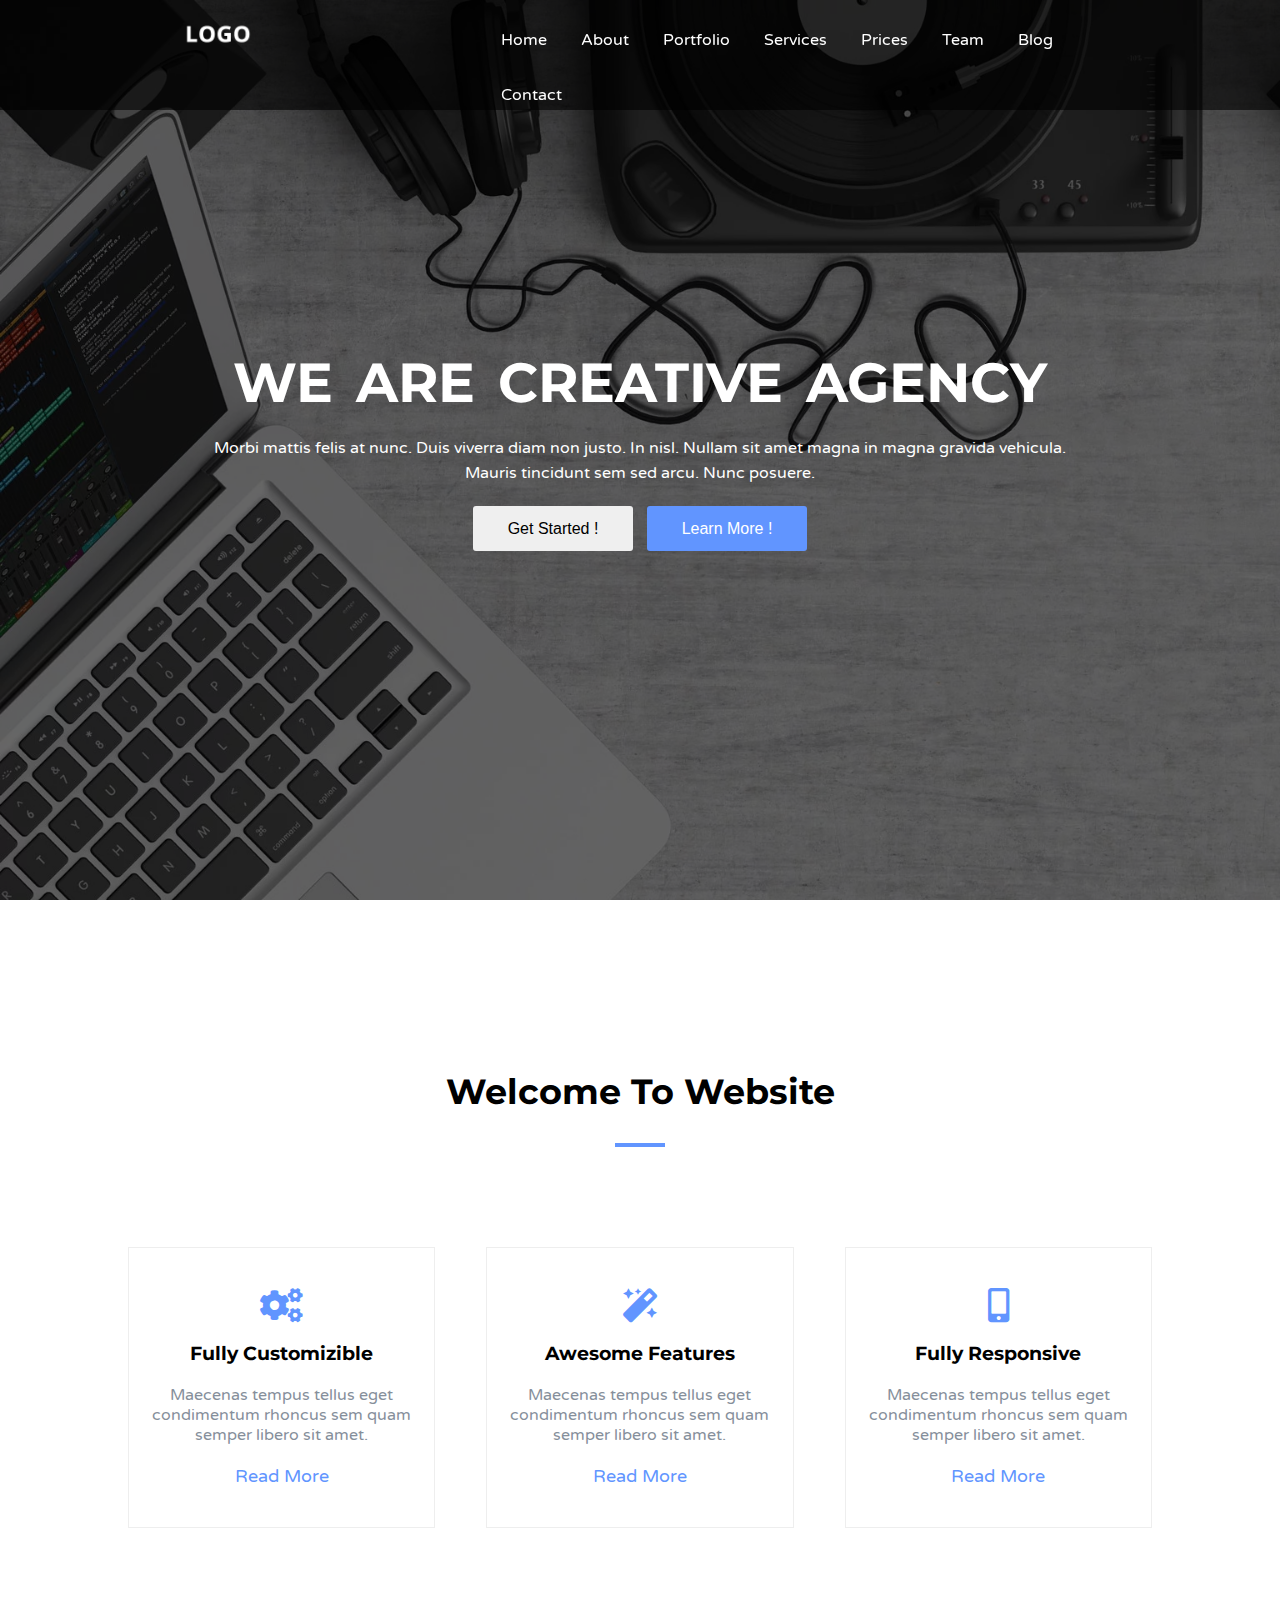
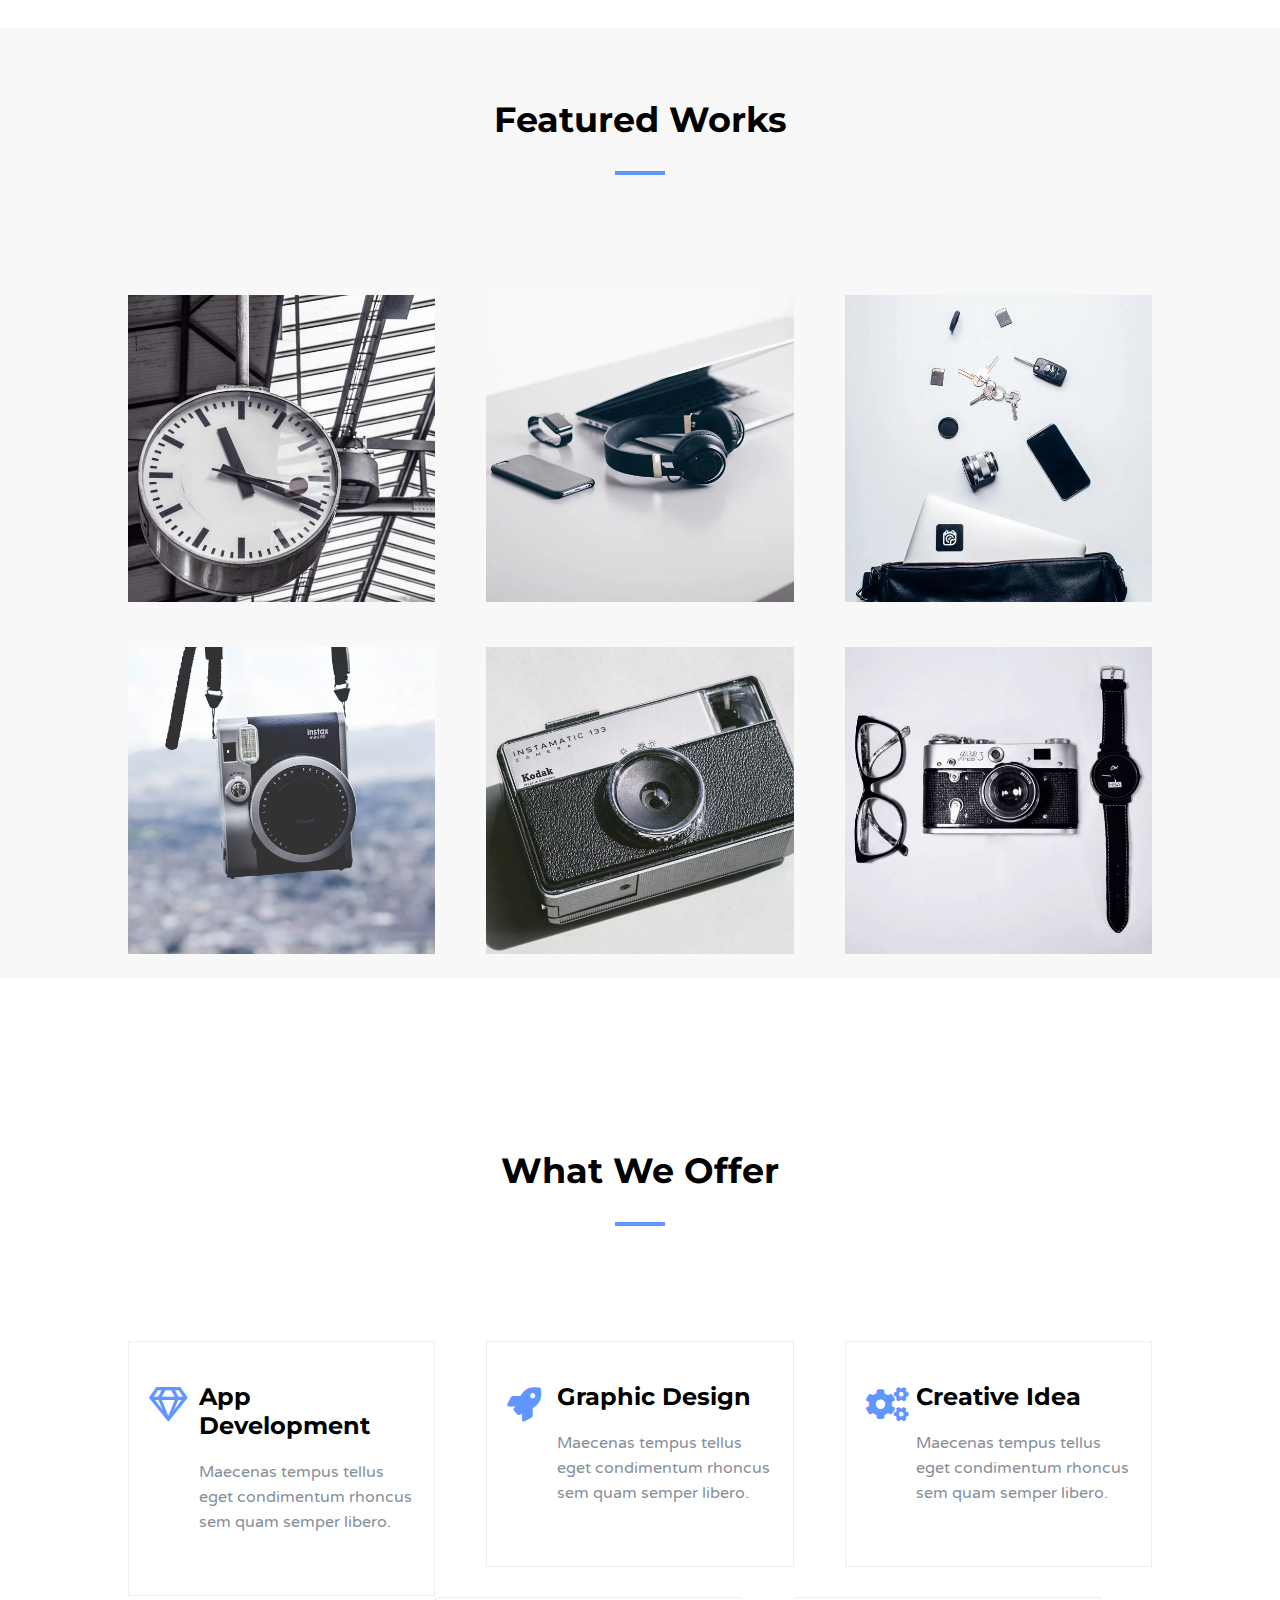
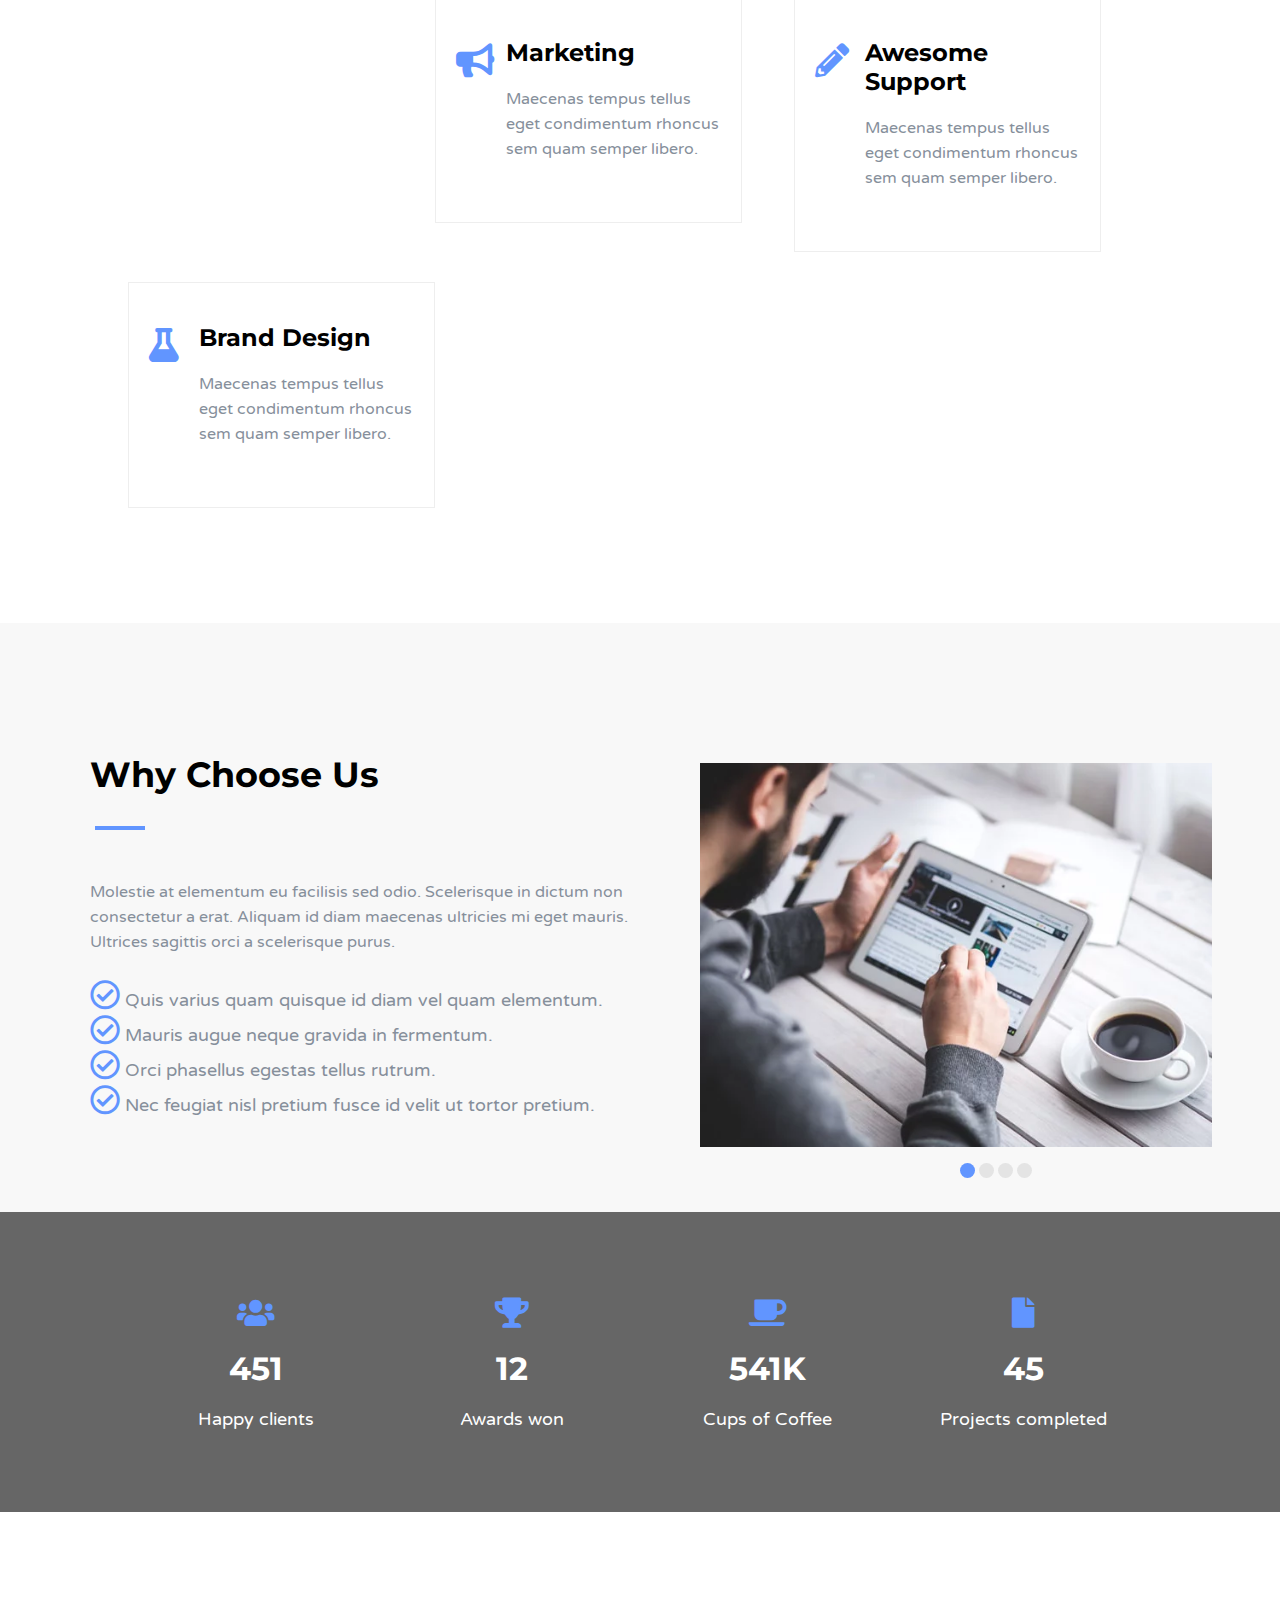
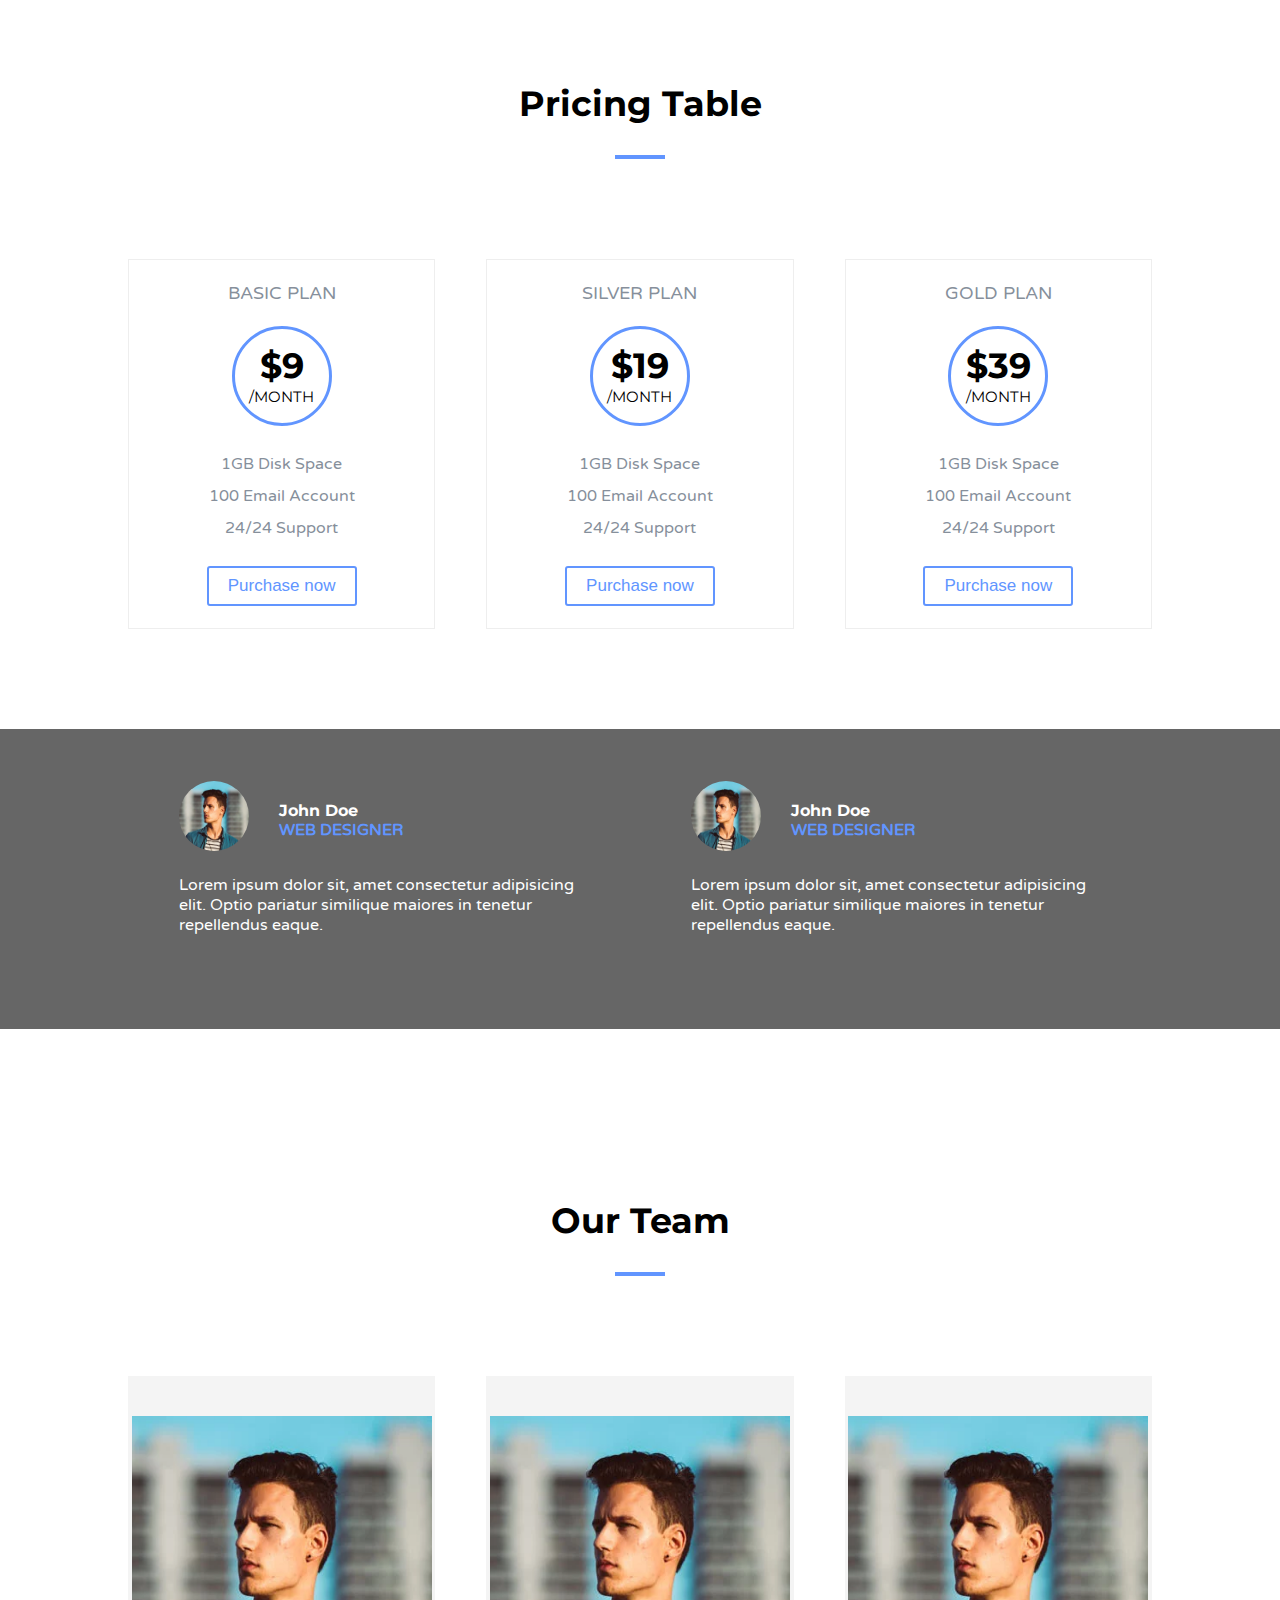
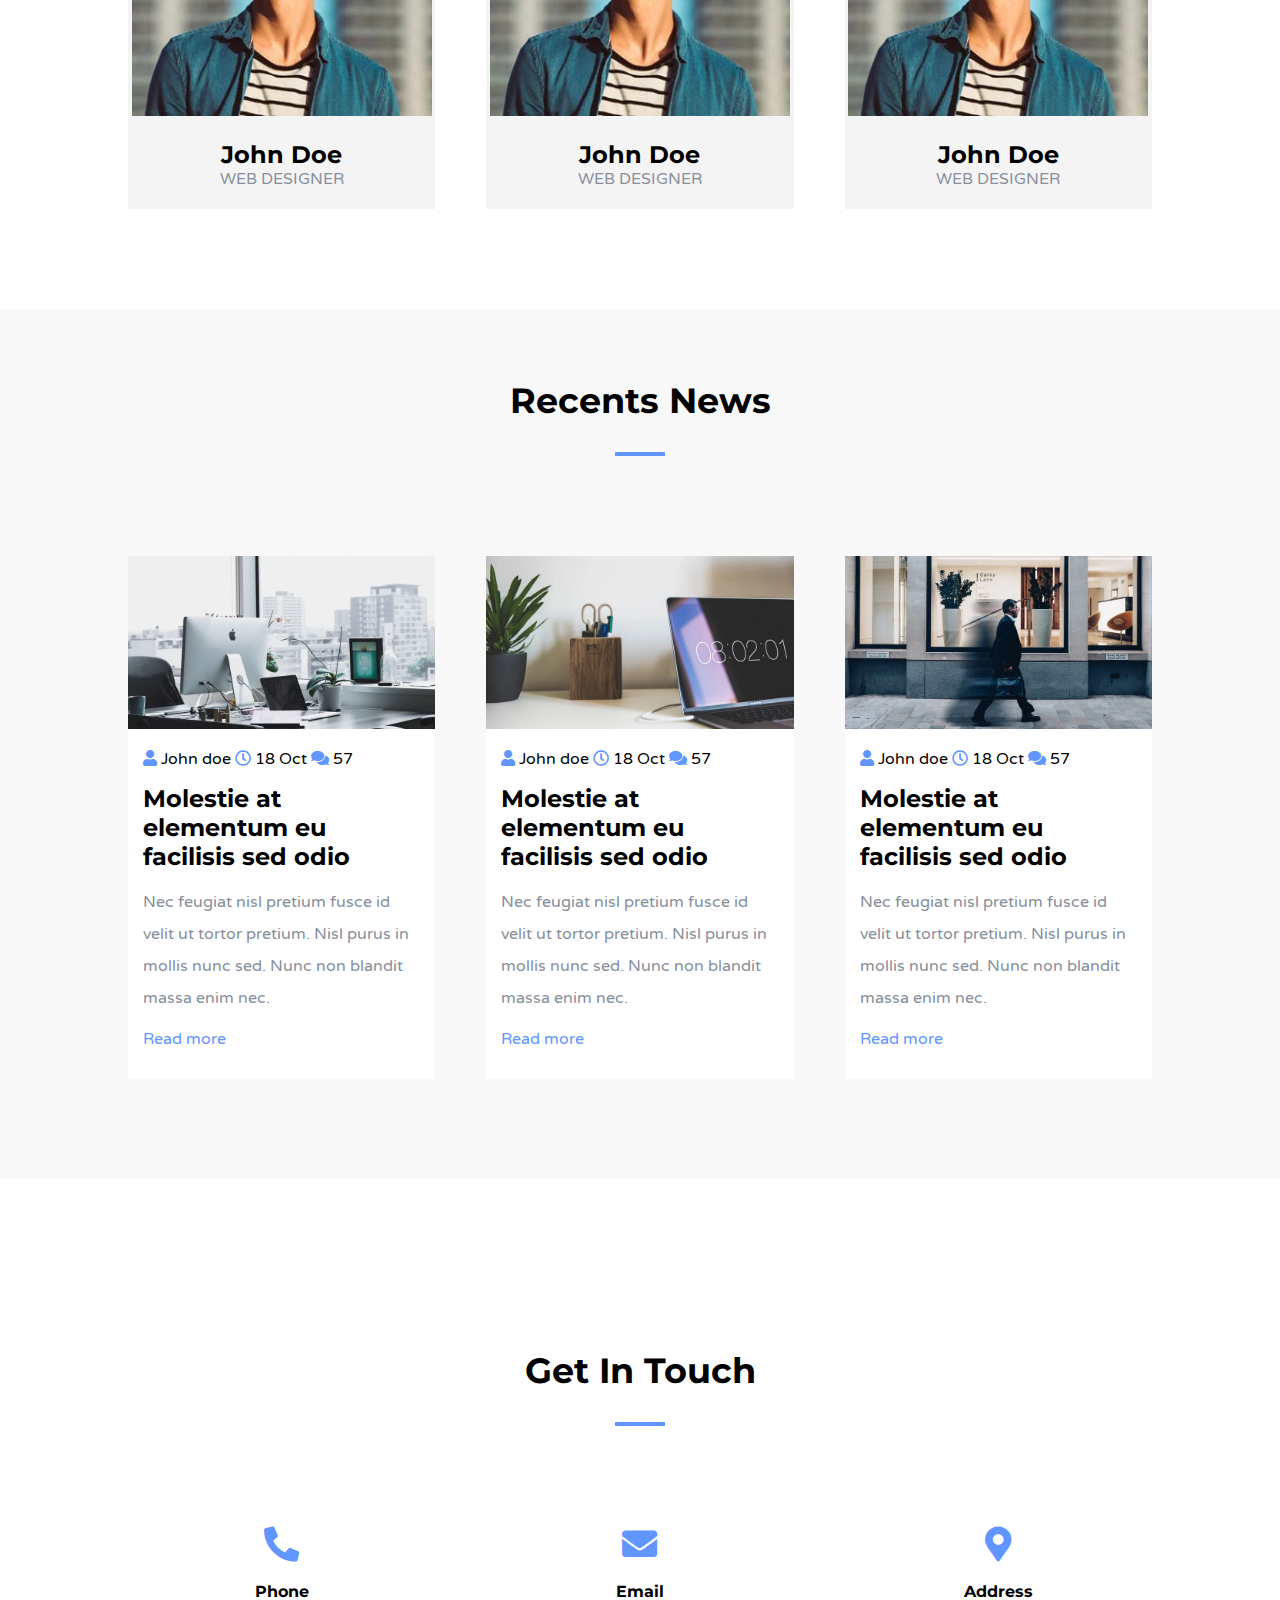
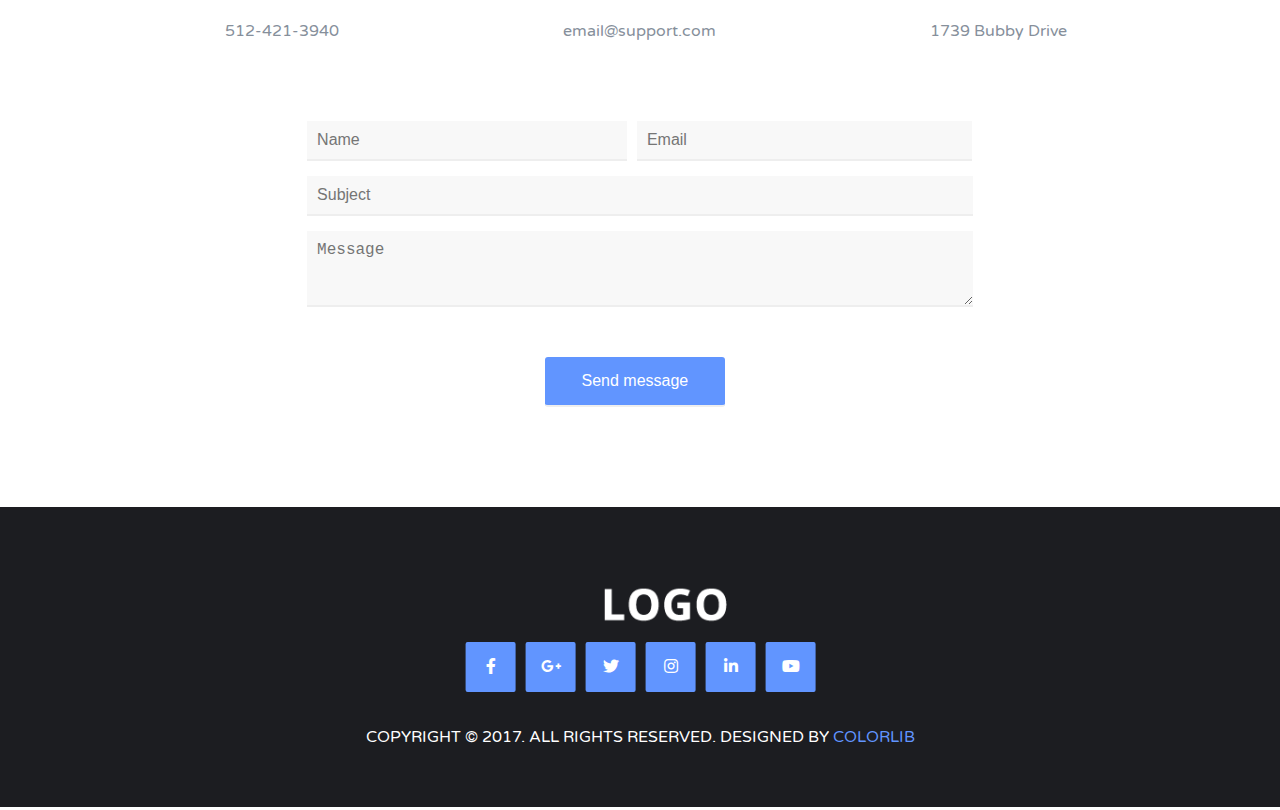
<file: index.html>
<!DOCTYPE html>
<html lang="en">
<head>
    <meta charset="UTF-8">
    <meta http-equiv="X-UA-Compatible" content="IE=edge">
    <meta name="viewport" content="width=device-width, initial-scale=1.0">
    <link rel="stylesheet" href="css/style.css">
    <link rel="stylesheet" href="css/all.min.css">
    <link rel="preconnect" href="https://fonts.googleapis.com">
    <link rel="preconnect" href="https://fonts.gstatic.com" crossorigin>
    <link href="https://fonts.googleapis.com/css2?family=Varela+Round&display=swap" rel="stylesheet">
    <link href="https://fonts.googleapis.com/css2?family=Montserrat&display=swap" rel="stylesheet">
    <link href="https://fonts.googleapis.com/css2?family=Montserrat:wght700&display=swap" rel="stylesheet">

    <title>HTML CSS Template 1</title>
</head>
<body>
    <!-- Header -->
    <div class="header">
        <div class="container">
        <div class="header-content">
            <div class="logo">
                <img src="images/logo-alt.webp" alt="logo" draggable="false">
            </div>
            <ul class="nav">
                <li><a href="#" class="active">home</a></li>
                <li><a href="#">about</a></li>
                <li><a href="#">portfolio</a></li>
                <li><a href="#">services</a></li>
                <li><a href="#">prices</a></li>
                <li><a href="#">team</a></li>
                <li><a href="blog.html" class="dropdown">blog</a>
                <ul class="dropdown-menu">
                    <li><a href="blog.html">blog post</a></li>
                </ul>
                </li>
                <li><a href="#">contact</a></li>
            </ul>
            <div class="clear"></div>
        </div>
    </div><!-- ./container -->
    </div> <!-- ./header -->
    <!-- Home -->
    <div class="home">
        <div class="overlay">
        <div class="home-content">
            <h1 class="title">we are creative agency</h1>
            <p class="home-desc">
                Morbi mattis felis at nunc. Duis viverra diam non justo. In nisl. Nullam sit amet magna in magna gravida vehicula. Mauris tincidunt sem sed arcu. Nunc posuere.
            </p>
            <button class="btn btn-start">Get Started !</button>
            <button class="btn btn-learn">Learn More !</button>
        </div><!-- ./home-content -->
        </div><!-- ./overlay -->
    </div><!-- ./home -->
    <!-- About -->
    <div class="about">
        <!-- Section header -->
    <div class="section-header">
        <h2 class="title">welcome to website</h2>
        <span class="line"></span>
    </div>
        <div class="container">
            <div class="about-item overlay-ltr">
                <i class="fa fa-cogs"></i>
                <h3 class="item-title">
                    Fully Customizible
                </h3>
                <p class="item-desc">
                    Maecenas tempus tellus eget condimentum rhoncus sem quam semper libero sit amet.
                </p>
                <a href="#">read more</a>
            </div>
            <div class="about-item overlay-ltr mrg">  
                <i class="fa fa-magic"></i>
                <h3 class="item-title">
                    Awesome Features
                </h3>
                <p class="item-desc">
                    Maecenas tempus tellus eget condimentum rhoncus sem quam semper libero sit amet.
                </p>
                <a href="#">read more</a>
            </div>
            <div class="about-item overlay-ltr">
                <i class="fa fa-mobile-alt"></i>
                <h3 class="item-title">
                    Fully Responsive
                </h3>
                <p class="item-desc">
                    Maecenas tempus tellus eget condimentum rhoncus sem quam semper libero sit amet.
                </p>
                <a href="#">read more</a>
            </div>
            <div class="clear"></div>
        </div><!-- ./container -->
    </div><!-- ./about -->
    <!-- Portfolio -->
    <div class="portfolio">
        <!-- Section header -->
    <div class="section-header">
        <h2 class="title">featured works</h2>
        <span class="line"></span>
    </div>
    <div class="container">
        <div class="port-item">
            <img src="images/work/work1.webp" alt="work">
            <div class="layer-content">
                <div class="content-info">
                <span class="category">category</span>
                <h3 class="layer-content-title">Lorem ipsum dolor</h3>
                <a href="#"><i class="fas fa-external-link-alt"></i></a>
                <a href="#"><i class="fa fa-search"></i></a>
                </div>
            </div>
        </div>
        <div class="port-item mrg">
            <img src="images/work/work2.webp" alt="work">
            <div class="layer-content">
                <div class="content-info">
                    <span class="category">category</span>
                    <h3 class="layer-content-title">Lorem ipsum dolor</h3>
                    <a href="#"><i class="fas fa-external-link-alt"></i></a>
                    <a href="#"><i class="fa fa-search"></i></a>
                    </div>
            </div>
        </div>
        <div class="port-item">
            <img src="images/work/work3.webp" alt="work">
            <div class="layer-content">
                <div class="content-info">
                    <span class="category">category</span>
                    <h3 class="layer-content-title">Lorem ipsum dolor</h3>
                    <a href="#"><i class="fas fa-external-link-alt"></i></a>
                    <a href="#"><i class="fa fa-search"></i></a>
                </div>
            </div>
        </div>
        <div class="port-item">
            <img src="images/work/work4.webp" alt="work">
            <div class="layer-content">
                <div class="content-info">
                    <span class="category">category</span>
                    <h3 class="layer-content-title">Lorem ipsum dolor</h3>
                    <a href="#"><i class="fas fa-external-link-alt"></i></a>
                    <a href="#"><i class="fa fa-search"></i></a>
                </div>
            </div>
        </div>
        <div class="port-item mrg">
            <img src="images/work/work5.webp" alt="work">
            <div class="layer-content">
                <div class="content-info">
                    <span class="category">category</span>
                    <h3 class="layer-content-title">Lorem ipsum dolor</h3>
                    <a href="#"><i class="fas fa-external-link-alt"></i></a>
                    <a href="#"><i class="fa fa-search"></i></a>
                </div>
            </div>
        </div>
        <div class="port-item">
            <img src="images/work/work6.webp" alt="work">
            <div class="layer-content">
                <div class="content-info">
                    <span class="category">category</span>
                    <h3 class="layer-content-title">Lorem ipsum dolor</h3>
                    <a href="#"><i class="fas fa-external-link-alt"></i></a>
                    <a href="#"><i class="fa fa-search"></i></a>
                </div>
            </div>
        </div>
        <div class="clear"></div>
    </div>
    </div><!-- ./portfolio -->
    <div class="services">
        <!-- Section header -->
    <div class="section-header">
        <h2 class="title">what we offer</h2>
        <span class="line"></span>
    </div>
    <div class="container">
        <div class="service-item overlay-ltr">
            <i class="far fa-gem"></i>
            <h2 class="service-title">app development</h2>
            <p class="service-desc">
                Maecenas tempus tellus eget condimentum rhoncus sem quam semper libero.
            </p>
        </div>
        <div class="service-item overlay-ltr mrg">
            <i class="fas fa-rocket"></i>
            <h2 class="service-title">graphic design</h2>
            <p class="service-desc">
                Maecenas tempus tellus eget condimentum rhoncus sem quam semper libero.
            </p>
        </div>
        <div class="service-item overlay-ltr">
            <i class="fa fa-cogs"></i>
            <h2 class="service-title">creative idea</h2>
            <p class="service-desc">
                Maecenas tempus tellus eget condimentum rhoncus sem quam semper libero.
            </p>
        </div>
        <div class="service-item overlay-ltr">
            <i class="fas fa-bullhorn"></i>
            <h2 class="service-title">marketing</h2>
            <p class="service-desc">
                Maecenas tempus tellus eget condimentum rhoncus sem quam semper libero.
            </p>
        </div>
        <div class="service-item overlay-ltr mrg">
            <i class="fa fa-pencil-alt"></i>
            <h2 class="service-title">awesome support</h2>
            <p class="service-desc">
                Maecenas tempus tellus eget condimentum rhoncus sem quam semper libero.
            </p>
        </div>
        <div class="service-item overlay-ltr">
            <i class="fa fa-flask"></i>
            <h2 class="service-title">brand design</h2>
            <p class="service-desc">
                Maecenas tempus tellus eget condimentum rhoncus sem quam semper libero.
            </p>
        </div>
        <div class="clear"></div>
    </div>
    </div><!-- ./services -->
    <!-- Why Us -->
    <div class="whyUs">
    <div class="whyUs-item">
           <!-- Section header -->
    <div class="section-header">
        <h2 class="title">why choose us</h2>
        <span class="line"></span>
    </div> 
    <p class="whyUs-desc">
        Molestie at elementum eu facilisis sed odio. Scelerisque in dictum non consectetur a erat. Aliquam id diam maecenas ultricies mi eget mauris. Ultrices sagittis orci a scelerisque purus.
    </p>
    <ul class="whyUs-list">
        <li>
            <i class="far fa-check-circle"></i>
            Quis varius quam quisque id diam vel quam elementum.
        </li>
        <li>
            <i class="far fa-check-circle"></i>
            Mauris augue neque gravida in fermentum.
        </li>
        <li>
            <i class="far fa-check-circle"></i>
            Orci phasellus egestas tellus rutrum.
        </li>
        <li>
            <i class="far fa-check-circle"></i>
            Nec feugiat nisl pretium fusce id velit ut tortor pretium.
        </li>
    </ul>
    </div><!--./whyUs-item-->
    <div class="whyUs-item right">
        <div class="whyUs-img">
            <img src="images/about/about2.webp" alt=""> 
        </div>
        <ul class="dots">
            <li class="first"></li>
            <li></li>
            <li></li>
            <li></li>
        </ul>
    </div><!-- ./whyUs-item -->
    <div class="clear"></div>
    </div><!-- ./whyUs -->
    <!-- count -->
    <div class="count">
        <div class="overlay">
            <div class="container">
            <div class="count-item">
                <i class="fas fa-users"></i>
                <h3 class="num">451</h3>
                <span class="count-desc">Happy clients</span>
            </div>
            <div class="count-item">
                <i class="fas fa-trophy"></i>
                <h3 class="num">12</h3>
                <span class="count-desc">Awards won</span>
            </div>
            <div class="count-item">
                <i class="fas fa-coffee"></i>
                <h3 class="num">541K</h3>
                <span class="count-desc">Cups of Coffee</span>
            </div>
            <div class="count-item">
                <i class="fas fa-file"></i>
                <h3 class="num">45</h3>
                <span class="count-desc">Projects completed</span>
            </div>
            <div class="clear"></div>
        </div>
        </div><!-- ./overlay -->
    </div><!-- ./count -->
    <!-- Pricing section -->
    <div class="pricing">
            <!-- Section header -->
    <div class="section-header">
        <h2 class="title">pricing table</h2>
        <span class="line"></span>
    </div>
        <div class="container">
            <div class="price-item overlay-top">
                <span class="price-title">basic plan</span>
                <span class="price">$9 <span class="month">/month</span></span>
                <span class="info">
                    1GB Disk Space <br> 100 Email Account <br> 24/24 Support
                </span>
                <button class="purchase">Purchase now</button>
            </div>
            <div class="price-item overlay-top mrg">
                <span class="price-title">silver plan</span>
                <span class="price">$19 <span class="month">/month</span></span>
                <span class="info">
                    1GB Disk Space <br> 100 Email Account <br> 24/24 Support
                </span>
                <button class="purchase">Purchase now</button>
            </div>
            <div class="price-item overlay-top">
                <span class="price-title">gold plan</span>
                <span class="price">$39 <span class="month">/month</span></span>
                <span class="info">
                    1GB Disk Space <br> 100 Email Account <br> 24/24 Support
                </span>
                <button class="purchase">Purchase now</button>
            </div>
            <div class="clear"></div>
        </div>
    </div><!-- ./pricing -->
    <!-- Team section -->
    <div class="team">
        <div class="overlay">
        <div class="container">
            <div class="member">
                <div class="member-info">
                <img src="images/team/team1.webp" alt="team member">
                <div class="holding-job-name">
                <h4 class="name">john doe</h4>
                <span class="job">web designer</span>
                </div><!-- ./holding-job-name -->
                </div><!-- ./member-info -->
                <p class="desc">Lorem ipsum dolor sit, amet consectetur adipisicing elit. Optio pariatur similique maiores in tenetur repellendus eaque.</p>
            </div>
            <div class="member">
                <div class="member-info">
                    <img src="images/team/team1.webp" alt="team member">
                    <div class="holding-job-name">
                        <h4 class="name">john doe</h4>
                        <span class="job">web designer</span>
                    </div><!-- ./holding-job-name -->
                </div><!-- ./member-info -->
                <p class="desc">Lorem ipsum dolor sit, amet consectetur adipisicing elit. Optio pariatur similique maiores in tenetur repellendus eaque.</p>
            </div>
            <div class="clear"></div>
        </div>
    </div><!-- ./overlay -->
    </div><!-- ./team -->
    <!-- Our Team Section -->
    <div class="our-team">
       <!-- Section header -->
    <div class="section-header">
        <h2 class="title">our team</h2>
        <span class="line"></span>
    </div><!-- ./section-header -->
    <div class="container">
        <div class="member overlay-top">
                <div class="team-img">
                    <img src="images/team/team1.webp" alt="team member">
                    <div class="icon">
                        <a href="#"><i class="fab fa-facebook-f"></i></a>
                        <a href="#"><i class="fab fa-google-plus-g"></i></a>
                        <a href="#"><i class="fab fa-twitter"></i></a>
                    </div>
                </div>
                <div class="team-content">
                    <h4 class="name">john doe</h4>
                    <span class="job">web designer</span>
                </div>
        </div><!-- ./member -->
        <div class="member overlay-top mrg">
                <div class="team-img">
                    <img src="images/team/team1.webp" alt="team member">
                    <div class="icon">
                        <a href="#"><i class="fab fa-facebook-f"></i></a>
                        <a href="#"><i class="fab fa-google-plus-g"></i></a>
                        <a href="#"><i class="fab fa-twitter"></i></a>
                    </div>
                </div>
                <div class="team-content">
                    <h4 class="name">john doe</h4>
                    <span class="job">web designer</span>
                </div>
         </div><!-- ./member -->
        <div class="member overlay-top">
                <div class="team-img">
                    <img src="images/team/team1.webp" alt="team member">
                    <div class="icon">
                        <a href="#"><i class="fab fa-facebook-f"></i></a>
                        <a href="#"><i class="fab fa-google-plus-g"></i></a>
                        <a href="#"><i class="fab fa-twitter"></i></a>
                    </div>
                </div>
                <div class="team-content">
                    <h4 class="name">john doe</h4>
                    <span class="job">web designer</span>
                </div>
        </div><!-- ./member -->
        <div class="clear"></div>
    </div>
    </div><!-- ./our-team -->
    <!-- Blog section -->
    <div class="blog">
        <!-- Section header -->
    <div class="section-header">
        <h2 class="title">recents news</h2>
        <span class="line"></span>
    </div><!-- ./header -->
    <div class="container">
        <div class="blog-item">
            <div class="blog-img">
                <img src="images/blog/blog1.webp" alt="blog">
            </div>
            <div class="img-caption">
                <i class="fas fa-user"></i>
                <span>John doe</span>
                <i class="far fa-clock"></i>
                <span>18 Oct</span>
                <i class="fas fa-comments"></i>
                <span>57</span>
            </div>
            <h2 class="blog-title">
                Molestie at elementum eu facilisis sed odio
            </h2>
            <p class="desc">
                Nec feugiat nisl pretium fusce id velit ut tortor pretium. Nisl purus in mollis nunc sed. Nunc non blandit massa enim nec.
            </p>
            <a href="#" id="readM">Read more</a>
        </div><!-- ./blog-item -->
        <div class="blog-item mrg">
            <div class="blog-img">
                <img src="images/blog/blog2.webp" alt="blog">
            </div>
            <div class="img-caption">
                <i class="fas fa-user"></i>
                <span>John doe</span>
                <i class="far fa-clock"></i>
                <span>18 Oct</span>
                <i class="fas fa-comments"></i>
                <span>57</span>
            </div>
            <h2 class="blog-title">
                Molestie at elementum eu facilisis sed odio
            </h2>
            <p class="desc">
                Nec feugiat nisl pretium fusce id velit ut tortor pretium. Nisl purus in mollis nunc sed. Nunc non blandit massa enim nec.
            </p>
            <a href="#" id="readM">Read more</a>
        </div><!-- ./blog-item -->
        <div class="blog-item">
            <div class="blog-img">
                <img src="images/blog/blog3.webp" alt="blog">
            </div>
            <div class="img-caption">
                <i class="fas fa-user"></i>
                <span>John doe</span>
                <i class="far fa-clock"></i>
                <span>18 Oct</span>
                <i class="fas fa-comments"></i>
                <span>57</span>
            </div>
            <h2 class="blog-title">
                Molestie at elementum eu facilisis sed odio
            </h2>
            <p class="desc">
                Nec feugiat nisl pretium fusce id velit ut tortor pretium. Nisl purus in mollis nunc sed. Nunc non blandit massa enim nec.
            </p>
            <a href="#" id="readM">Read more</a>
        </div><!-- ./blog-item -->
        <div class="clear"></div>
    </div>
    </div><!-- ./blog -->
    <!-- Contact section -->
    <div class="contact">
        <!-- Section header -->
    <div class="section-header">
        <h2 class="title">get in touch</h2>
        <span class="line"></span>
    </div><!-- ./header -->
    <div class="container">
        <div class="contact-info">
            <div class="contact-item">
                <i class="fas fa-phone-alt"></i>
                <h4 class="cont-way">Phone</h5>
                <span>512-421-3940</span>
            </div><!-- ./contact-item -->
            <div class="contact-item mrg">
                <i class="fas fa-envelope"></i>
                <h4 class="cont-way">Email</h5>
                <span>email@support.com</span>
            </div><!-- ./contact-item -->
            <div class="contact-item">
                <i class="fas fa-map-marker-alt"></i>
                <h4 class="cont-way">Address</h5>
                <span>1739 Bubby Drive</span>
            </div><!-- ./contact-item -->
        </div><!-- ./contact-info -->
        <div class="contact-form">
            <form action="POST">
                <div class="input-parent">
                <input type="text" class="half" placeholder="Name" style="width: calc(50% - 20px); margin-top: 80px;">
                <input type="email" class="half" placeholder="Email" style="width: calc(50% - 5px); margin-top: 80px;">
                <div class="clear"></div>
                </div>
                <input type="text" placeholder="Subject">
                <textarea cols="100" rows="3" placeholder="Message"></textarea>
                <input id="send" type="submit" value="Send message">
            </form>
        </div>
    </div>
    </div><!-- ./contact -->
    <!-- Footer section -->
    <div class="footer">
        <div class="container">
            <div class="logo">
                <img src="images/logo-alt.webp" alt="logo">
            </div>
            <div class="social">
                <a href="#"><i class="fab fa-facebook-f"></i></a>
                <a href="#"><i class="fab fa-google-plus-g"></i></a>
                <a href="#"><i class="fab fa-twitter"></i></a>
                <a href="#"><i class="fab fa-instagram"></i></a>
                <a href="#"><i class="fab fa-linkedin-in"></i></a>
                <a href="#"><i class="fab fa-youtube"></i></a>
                <div class="clear"></div>
            </div>
            <div class="copyright">
                <span>
                    copyright &copy; 2017. all rights reserved. designed by
                </span>
                <a href="#">colorlib</a>
            </div>
        </div>
    </div><!-- ./footer -->
</body>
</html>
</file>
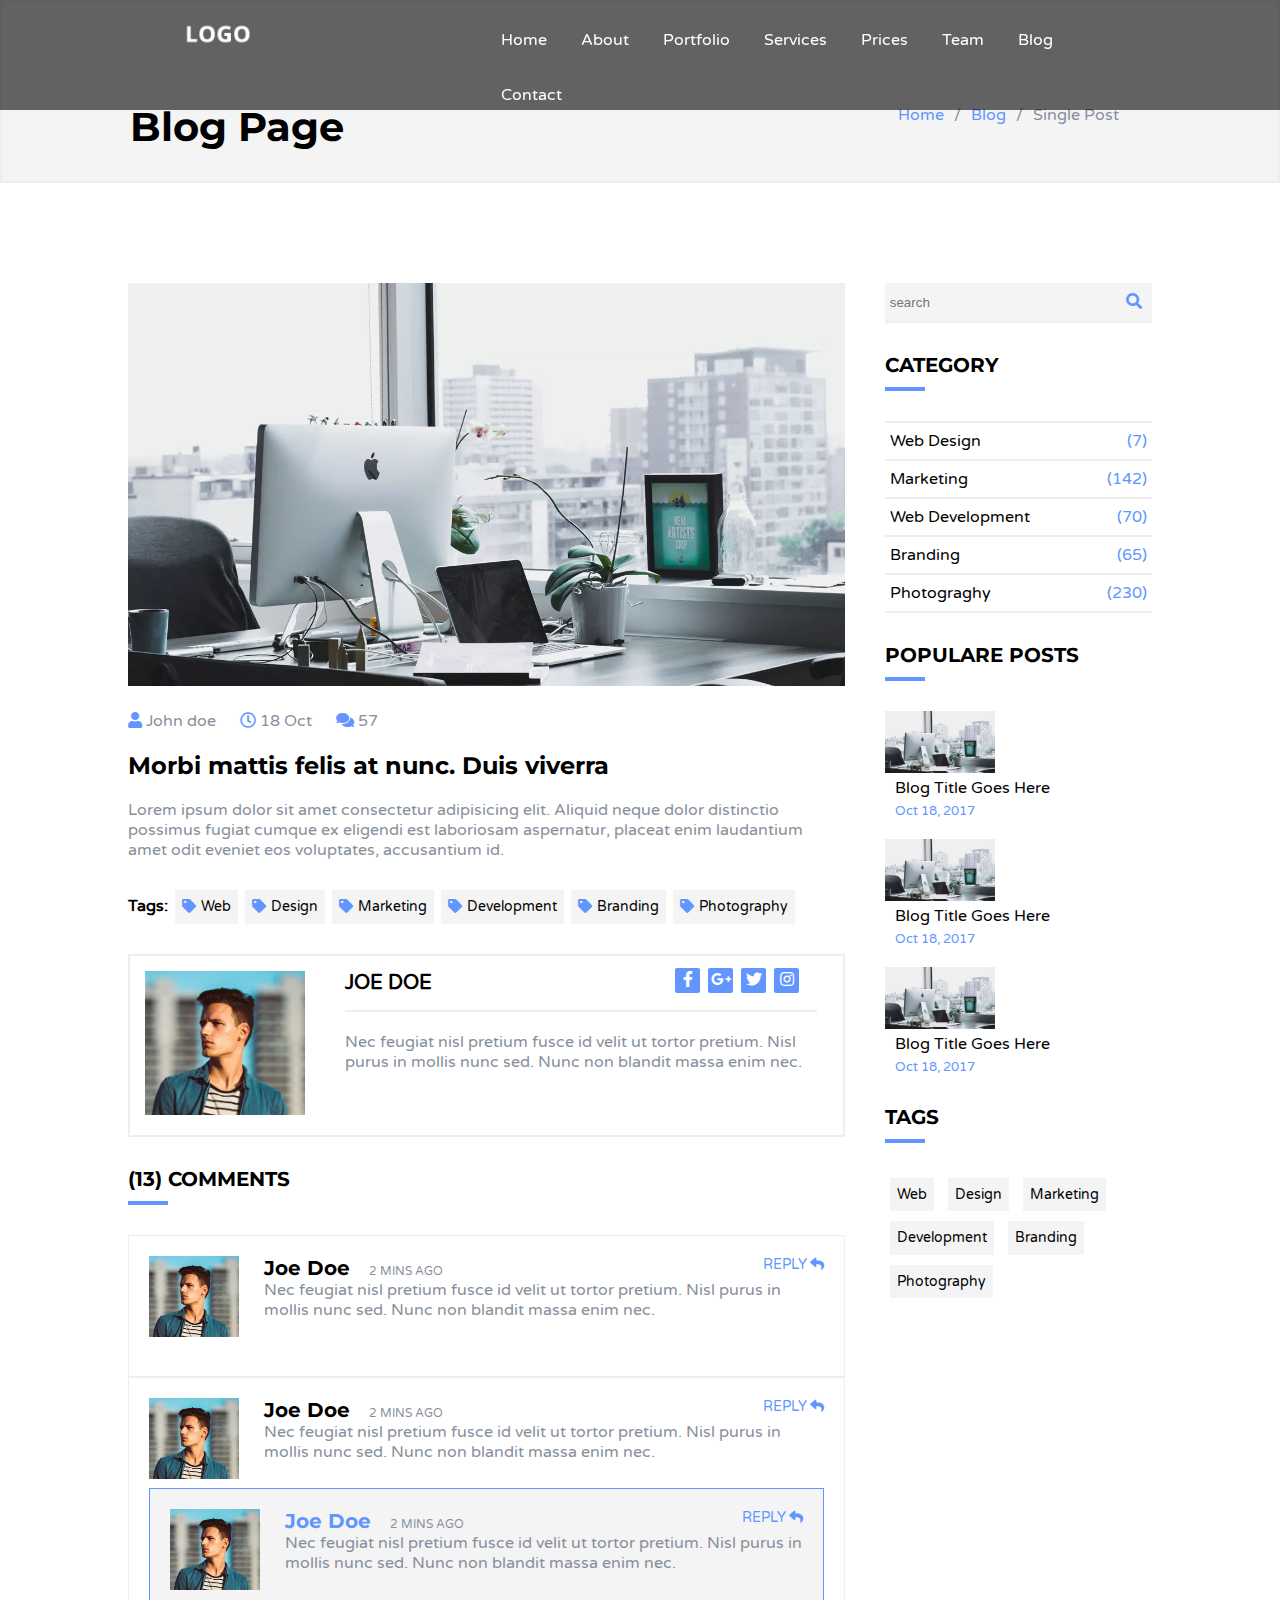
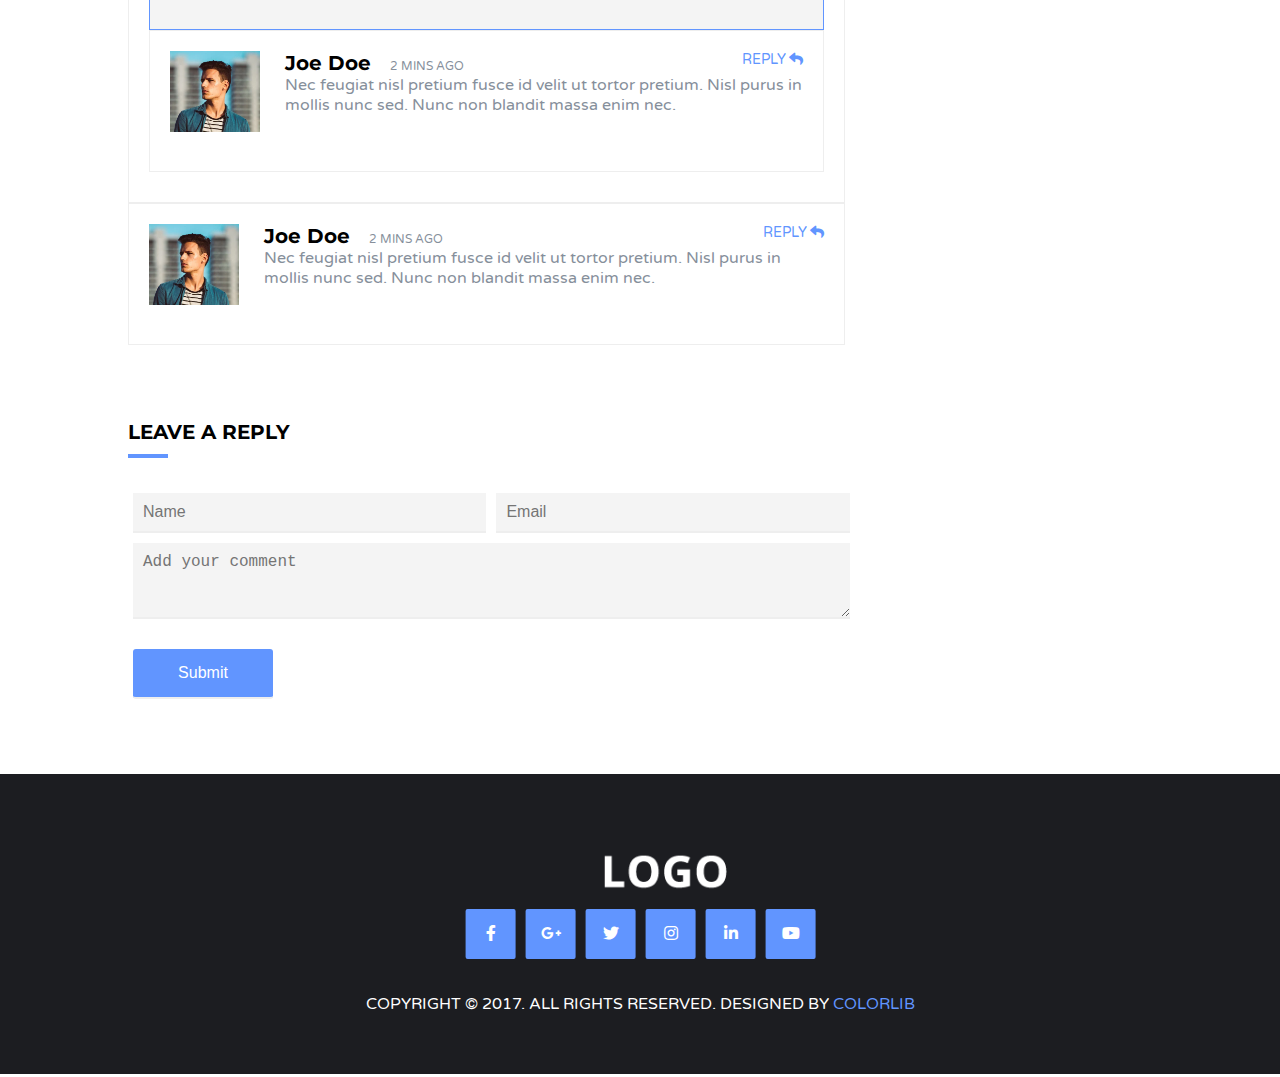
<file: blog.html>
<!DOCTYPE html>
<html lang="en">
<head>
    <meta charset="UTF-8">
    <meta http-equiv="X-UA-Compatible" content="IE=edge">
    <meta name="viewport" content="width=device-width, initial-scale=1.0">
    <link rel="stylesheet" href="css/blog.css">
    <link rel="stylesheet" href="css/all.min.css">
    <link rel="preconnect" href="https://fonts.googleapis.com">
    <link rel="preconnect" href="https://fonts.gstatic.com" crossorigin>
    <link href="https://fonts.googleapis.com/css2?family=Varela+Round&display=swap" rel="stylesheet">
    <link href="https://fonts.googleapis.com/css2?family=Montserrat&display=swap" rel="stylesheet">
    <link href="https://fonts.googleapis.com/css2?family=Montserrat:wght700&display=swap" rel="stylesheet">
    <title>Blog</title>
</head>
<body>
    <!-- Header -->
    <div class="header">
        <div class="container">
        <div class="header-content">
            <div class="logo">
                <img src="images/logo-alt.webp" alt="logo" draggable="false">
            </div>
            <ul class="nav">
                <li><a href="#" class="active">home</a></li>
                <li><a href="#">about</a></li>
                <li><a href="#">portfolio</a></li>
                <li><a href="#">services</a></li>
                <li><a href="#">prices</a></li>
                <li><a href="#">team</a></li>
                <li><a href="#" class="dropdown">blog</a>
                <ul class="dropdown-menu">
                    <li><a href="#">blog post</a></li>
                </ul>
                </li>
                <li><a href="#">contact</a></li>
            </ul>
            <div class="clear"></div>
        </div>
    </div><!-- ./container -->
    </div> <!--./header -->
    <!-- Breadcrumbs section -->
    <div class="breadcrumb">
        <div class="container">
            <h1 class="title">blog page</h1>
            <ul class="bc-link">
                <li><a href="template.html">home</a></li>
                <li><a href="#">blog</a></li>
                <li>single post</li>
            </ul>
            <div class="clear"></div>
        </div>
    </div><!-- ./Breadcrumb -->
    <!-- Content Section -->
    <div class="content">
        <div class="container">
            <div class="main">
                <div class="main-img">
                    <img src="images/blog-post.jpg.webp" alt="blog post">
                </div>
                    <ul class="img-caption">
                        <li>
                            <i class="fas fa-user"></i>
                            <span>John doe</span>
                        </li>
                        <li class="mrg">
                            <i class="far fa-clock "></i>
                            <span>18 Oct</span>
                        </li>
                        <li>
                            <i class="fas fa-comments"></i>
                            <span>57</span>
                        </li>
                    </ul>  
                <h4 class="sub-title">Morbi mattis felis at nunc. Duis viverra</h4>
                <p class="desc">Lorem ipsum dolor sit amet consectetur adipisicing elit. Aliquid neque dolor distinctio possimus fugiat cumque ex eligendi est laboriosam aspernatur, placeat enim laudantium amet odit eveniet eos voluptates, accusantium id.</p>
                <div class="tags">
                    <span>Tags:</span>
                    <a class="a-tag" href=""><i class="fas fa-tag"></i>Web</a>
                    <a class="a-tag" href=""><i class="fas fa-tag"></i>Design</a>
                    <a class="a-tag" href=""><i class="fas fa-tag"></i>Marketing</a>
                    <a class="a-tag" href=""><i class="fas fa-tag"></i>Development</a>
                    <a class="a-tag" href=""><i class="fas fa-tag"></i>Branding</a>
                    <a class="a-tag" href=""><i class="fas fa-tag"></i>Photography</a>
                </div>
                <div class="bloger">
                    <div class="bloger-img">
                        <img src="images/team/team1.webp" alt="bloger">
                    </div>
                    <div class="info">
                        <span class="name">joe doe</span>
                        <div class="social">
                            <a href="#"><i class="fab fa-facebook-f"></i></a>
                            <a href="#"><i class="fab fa-google-plus-g"></i></a>
                            <a href="#"><i class="fab fa-twitter"></i></a>
                            <a href="#"><i class="fab fa-instagram"></i></a>
                        </div>
                        <hr>
                        <p class="desc">Nec feugiat nisl pretium fusce id velit ut tortor pretium. Nisl purus in mollis nunc sed. Nunc non blandit massa enim nec.</p>
                    </div>
                    <div class="clear"></div>
                </div>
                <div class="blog-comment">
                    <!-- Section header -->
                    <div class="section-header">
                        <h2 class="title">(13) comments</h2>
                        <span class="line"></span>
                    </div><!-- ./header -->
                    <div class="comment">
                        <div class="comment-img">
                            <img src="images/team/team1.webp" alt="Joe doe">
                        </div>
                        <div class="comment-content">
                            <div class="comment-head">
                                <h4>joe doe</h4>
                                <span>2 mins ago</span>
                                <a href="#">reply<i class="fas fa-reply"></i></a>
                            </div>
                            <p class="comment-body">
                                Nec feugiat nisl pretium fusce id velit ut tortor pretium. Nisl purus in mollis nunc sed. Nunc non blandit massa enim nec.
                            </p>
                        </div>
                        <div class="clear"></div>
                    </div> <!-- ./comment -->
                    <div class="comment">
                        <div class="comment-img">
                            <img src="images/team/team1.webp" alt="Joe doe">
                        </div>
                        <div class="comment-content">
                            <div class="comment-head">
                                <h4>joe doe</h4>
                                <span>2 mins ago</span>
                                <a href="#">reply<i class="fas fa-reply"></i></a>
                            </div>
                            <p class="comment-body">
                                Nec feugiat nisl pretium fusce id velit ut tortor pretium. Nisl purus in mollis nunc sed. Nunc non blandit massa enim nec.
                            </p>
                        </div>
                        <div class="clear"></div>
                        <div class="comment active">
                            <div class="comment-img">
                                <img src="images/team/team1.webp" alt="Joe doe">
                            </div>
                            <div class="comment-content">
                                <div class="comment-head">
                                    <h4>joe doe</h4>
                                    <span>2 mins ago</span>
                                    <a href="#">reply<i class="fas fa-reply"></i></a>
                                </div>
                                <p class="comment-body">
                                    Nec feugiat nisl pretium fusce id velit ut tortor pretium. Nisl purus in mollis nunc sed. Nunc non blandit massa enim nec.
                                </p>
                            </div>
                            <div class="clear"></div>
                        </div> <!-- ./comment -->
                        <div class="comment">
                            <div class="comment-img">
                                <img src="images/team/team1.webp" alt="Joe doe">
                            </div>
                            <div class="comment-content">
                                <div class="comment-head">
                                    <h4>joe doe</h4>
                                    <span>2 mins ago</span>
                                    <a href="#">reply<i class="fas fa-reply"></i></a>
                                </div>
                                <p class="comment-body">
                                    Nec feugiat nisl pretium fusce id velit ut tortor pretium. Nisl purus in mollis nunc sed. Nunc non blandit massa enim nec.
                                </p>
                            </div>
                            <div class="clear"></div>
                        </div> <!-- ./comment -->
                    </div> <!-- ./comment -->
                    <div class="comment">
                        <div class="comment-img">
                            <img src="images/team/team1.webp" alt="Joe doe">
                        </div>
                        <div class="comment-content">
                            <div class="comment-head">
                                <h4>joe doe</h4>
                                <span>2 mins ago</span>
                                <a href="#">reply<i class="fas fa-reply"></i></a>
                            </div>
                            <p class="comment-body">
                                Nec feugiat nisl pretium fusce id velit ut tortor pretium. Nisl purus in mollis nunc sed. Nunc non blandit massa enim nec.
                            </p>
                        </div>
                        <div class="clear"></div>
                    </div> <!-- ./comment -->
                </div><!-- ./blog-comment -->
                <div class="reply-form">
                    <!-- Section header -->
                    <div class="section-header">
                        <h2 class="title">leave a reply</h2>
                        <span class="line"></span>
                    </div><!-- ./header -->
                    <form action="POST">
                        <div class="input-parent">
                        <input type="text" class="half" placeholder="Name">
                        <input type="email" class="half" placeholder="Email">
                        <div class="clear"></div>
                        </div>
                        <textarea cols="100" rows="3" placeholder="Add your comment"></textarea>
                        <input id="send" type="submit" value="Submit">
                    </form>
                </div><!-- ./reply-form -->
            </div><!-- ./main -->
            <div class="side">
                <div class="search">
                    <input type="search" name="search" id="search" placeholder="search">
                    <i class="fas fa-search"></i>
                </div>
                <div class="category">
                    <!-- Section header -->
                    <div class="section-header">
                        <h2 class="title">category</h2>
                        <span class="line"></span>
                    </div><!-- ./header -->
                    <hr>
                    <div class="cat-item">
                        <a href="#">
                            <span class="cat-name">web design</span>
                            <span class="cat-count">(7)</span>
                        </a>
                    </div>
                    <hr>
                    <div class="cat-item">
                        <a href="">
                            <span class="cat-name">marketing</span>
                            <span class="cat-count">(142)</span>
                        </a>
                    </div>
                    <hr>
                    <div class="cat-item">
                        <a href="">
                            <span class="cat-name">web development</span>
                            <span class="cat-count">(70)</span>
                        </a>
                    </div>
                    <hr>
                    <div class="cat-item">
                        <a href="">
                            <span class="cat-name">branding</span>
                            <span class="cat-count">(65)</span>
                        </a>
                    </div>
                    <hr>
                    <div class="cat-item">
                        <a href="">
                            <span class="cat-name">photograghy</span>
                            <span class="cat-count">(230)</span>
                        </a>
                    </div>
                    <hr>
                </div><!-- ./category -->
                <div class="populare">
                    <!-- Section header -->
                    <div class="section-header">
                        <h2 class="title">populare posts</h2>
                        <span class="line"></span>
                    </div><!-- ./header -->
                    <div class="pop-item">
                        <div class="pop-img">
                            <img src="images/blog-post.jpg.webp" alt="blog">
                        </div>
                        <div class="post-info">
                            <a class="post-title" href="">Blog title goes here</a>
                            <span class="date">Oct 18, 2017</span>
                        </div>
                        <div class="clear"></div>
                    </div>
                    <div class="pop-item mrg">
                        <div class="pop-img">
                            <img src="images/blog-post.jpg.webp" alt="blog">
                        </div>
                        <div class="post-info">
                            <a class="post-title" href="">Blog title goes here</a>
                            <span class="date">Oct 18, 2017</span>
                        </div>
                        <div class="clear"></div>
                    </div>
                    <div class="pop-item">
                        <div class="pop-img">
                            <img src="images/blog-post.jpg.webp" alt="blog">
                        </div>
                        <div class="post-info">
                            <a class="post-title" href="">Blog title goes here</a>
                            <span class="date">Oct 18, 2017</span>
                        </div>
                        <div class="clear"></div>
                    </div>
                </div><!-- ./populare -->
                <div class="tags">
                    <!-- Section header -->
                    <div class="section-header">
                        <h2 class="title">tags</h2>
                        <span class="line"></span>
                    </div><!-- ./header -->
                    <div class="tag-list">
                        <a class="a-tag" href="">Web</a>
                        <a class="a-tag" href="">Design</a>
                        <a class="a-tag" href="">Marketing</a>
                        <a class="a-tag" href="">Development</a>
                        <a class="a-tag" href="">Branding</a>
                        <a class="a-tag" href="">Photography</a>
                    </div>
                </div><!-- ./tags -->
            </div><!-- ./side -->
            <div class="clear"></div>
        </div>
    </div><!-- ./content -->
    <!-- Footer section -->
    <div class="footer">
        <div class="container">
            <div class="logo">
                <img src="images/logo-alt.webp" alt="logo">
            </div>
            <div class="social">
                <a href="#"><i class="fab fa-facebook-f"></i></a>
                <a href="#"><i class="fab fa-google-plus-g"></i></a>
                <a href="#"><i class="fab fa-twitter"></i></a>
                <a href="#"><i class="fab fa-instagram"></i></a>
                <a href="#"><i class="fab fa-linkedin-in"></i></a>
                <a href="#"><i class="fab fa-youtube"></i></a>
                <div class="clear"></div>
            </div>
            <div class="copyright">
                <span>
                    copyright &copy; 2017. all rights reserved. designed by
                </span>
                <a href="#">colorlib</a>
            </div>
        </div>
    </div> 
   <!--./footer-->
</body>
</html>
</file>
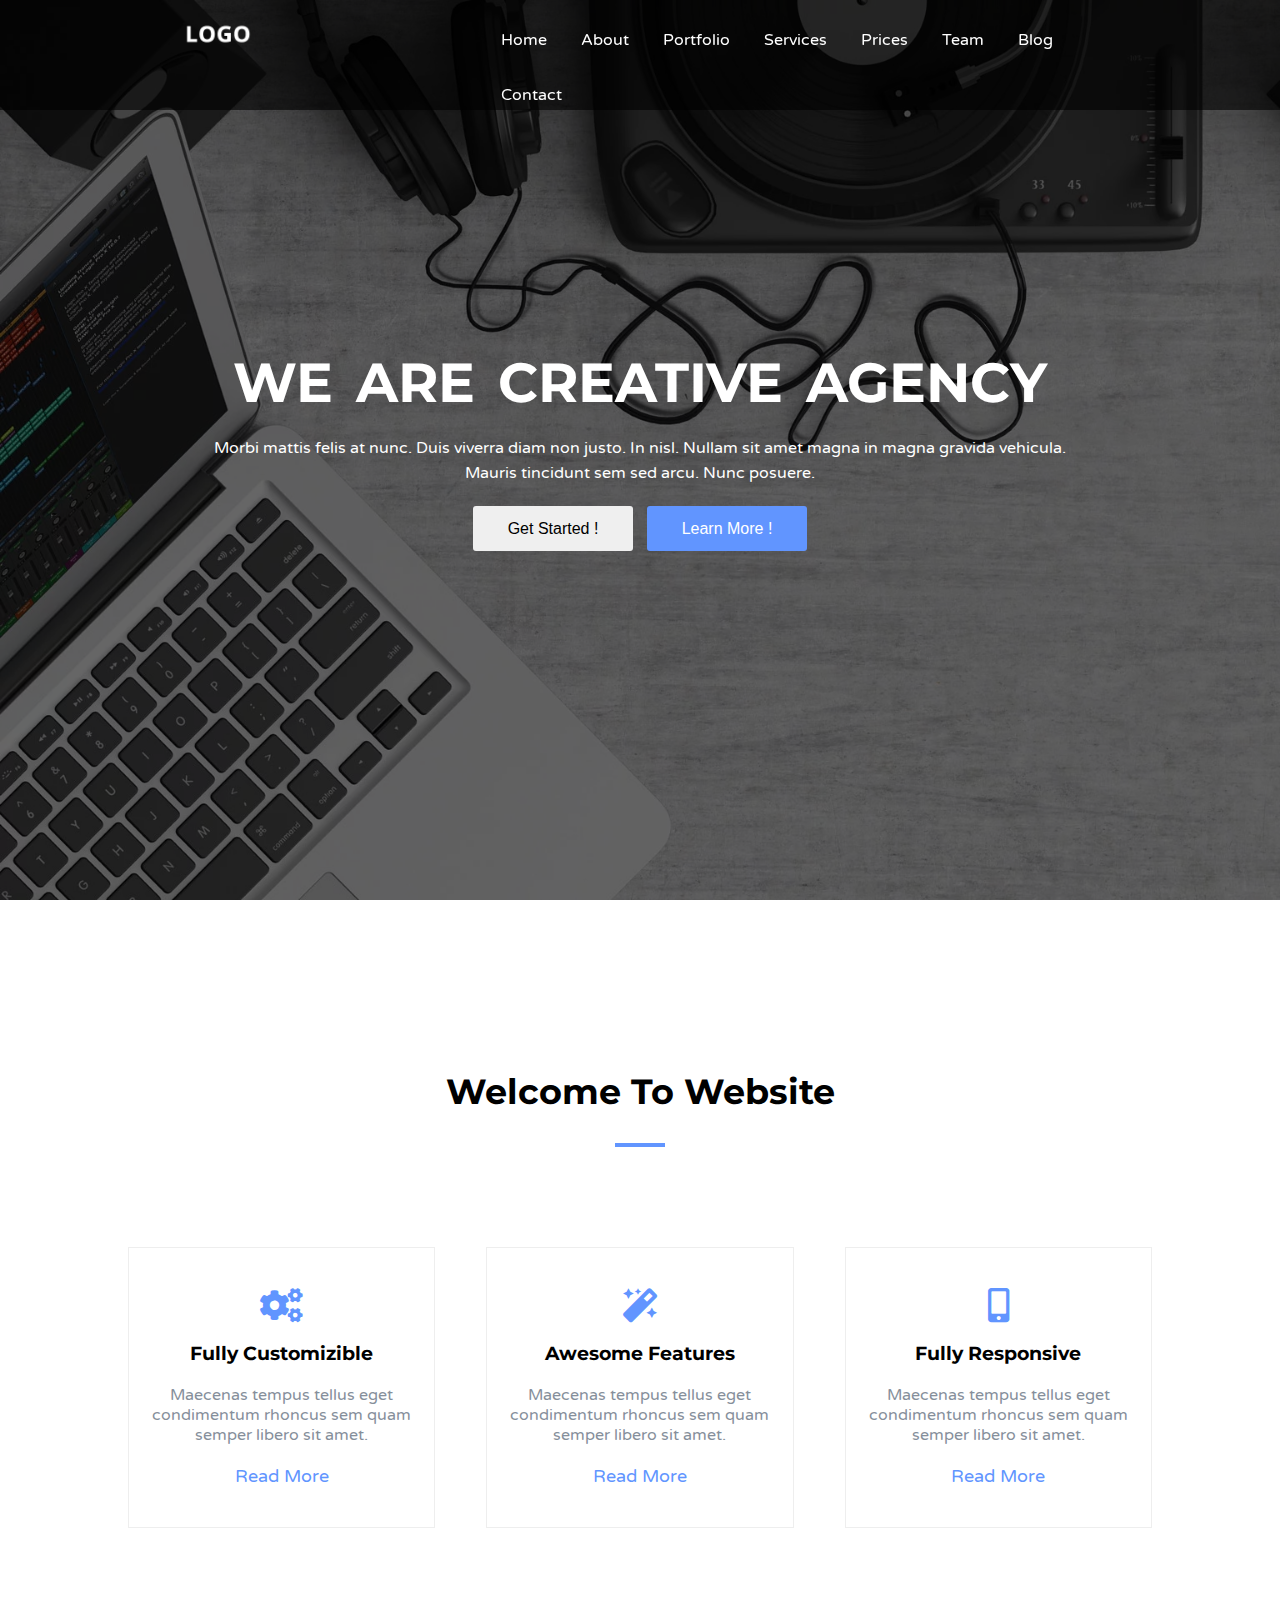
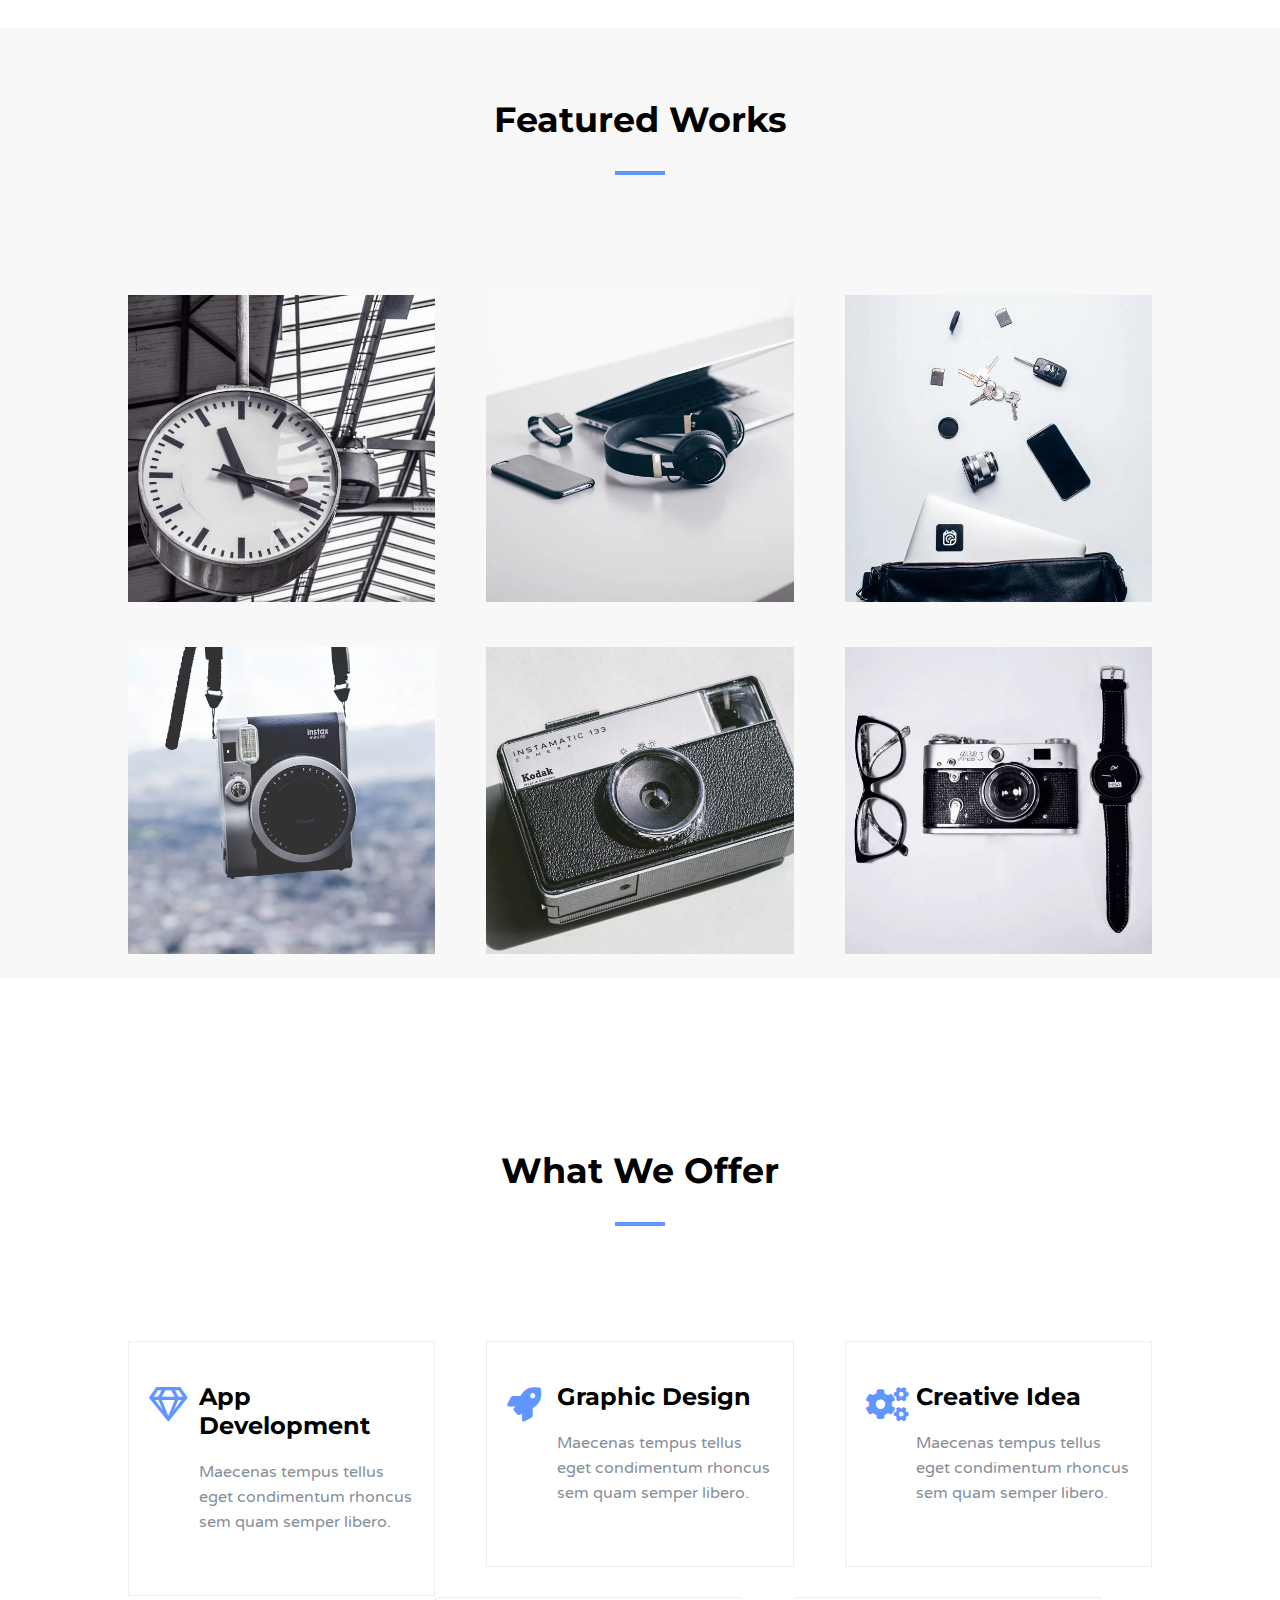
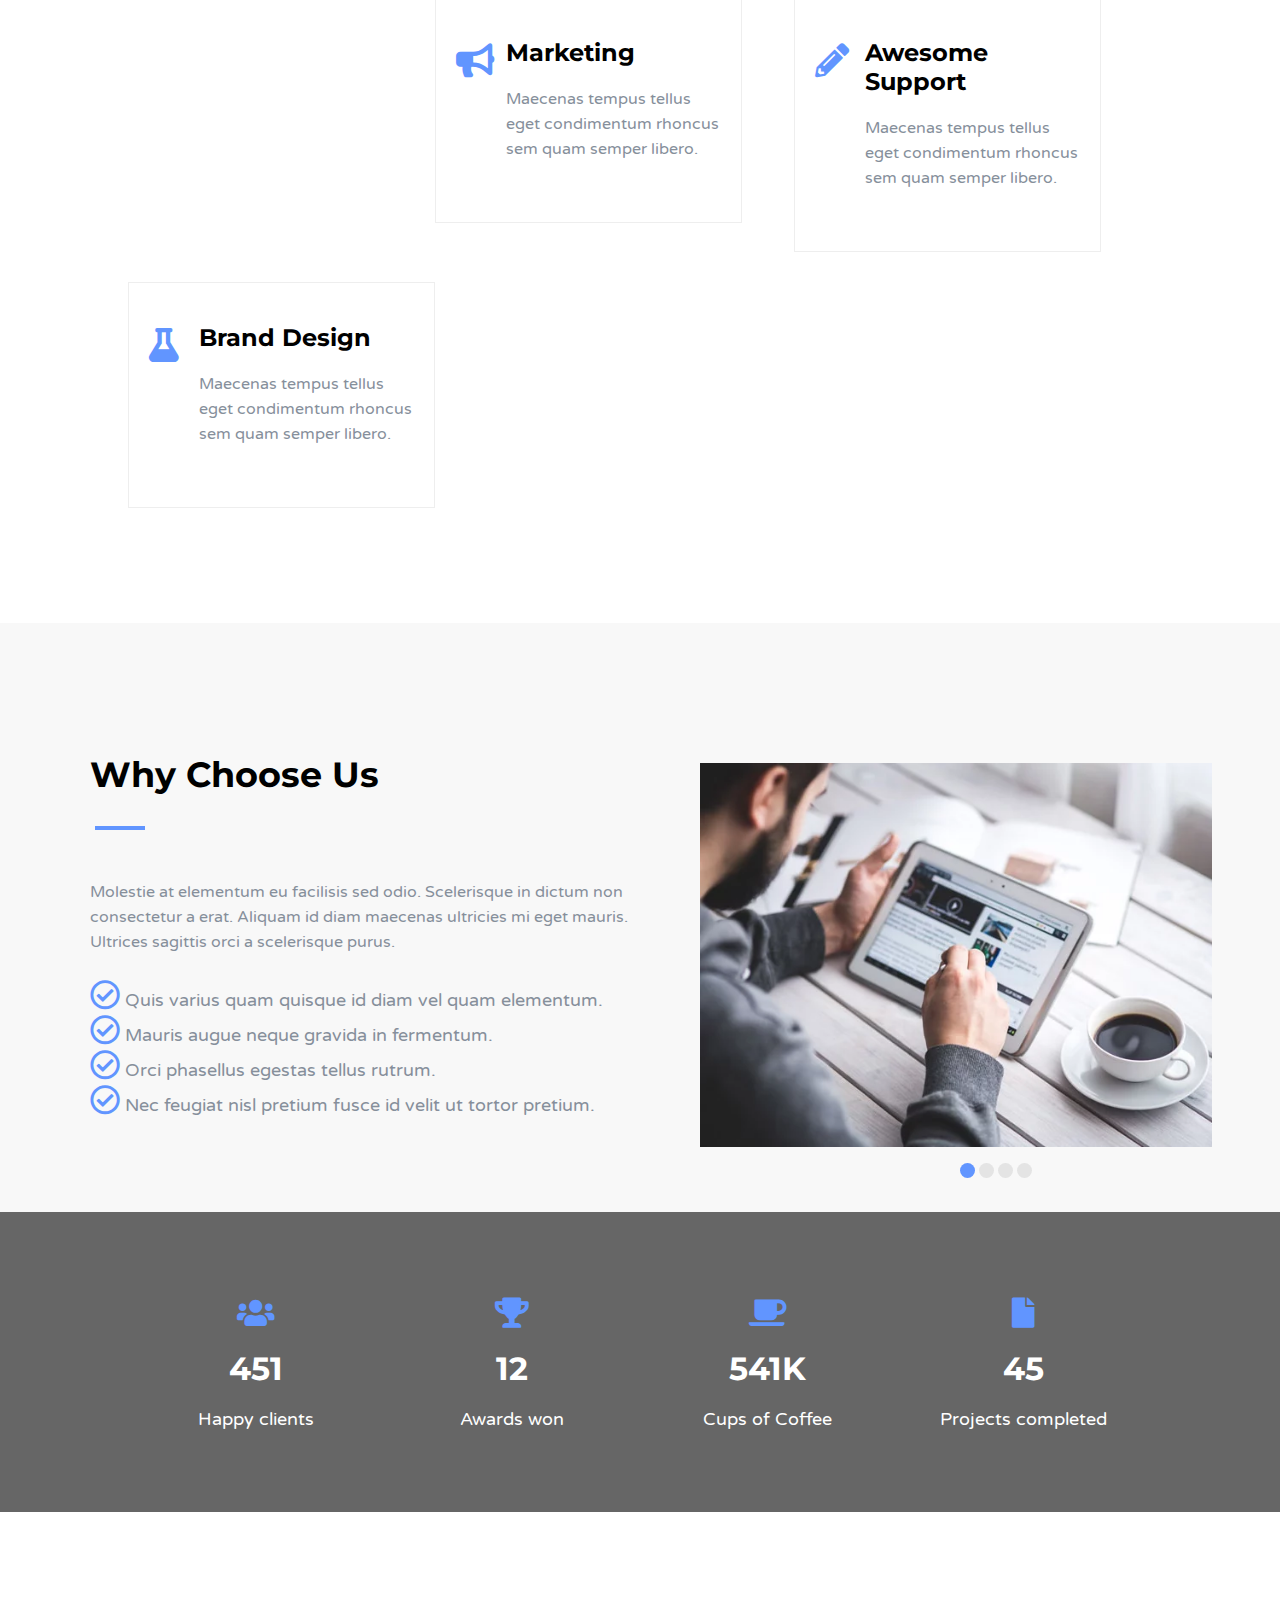
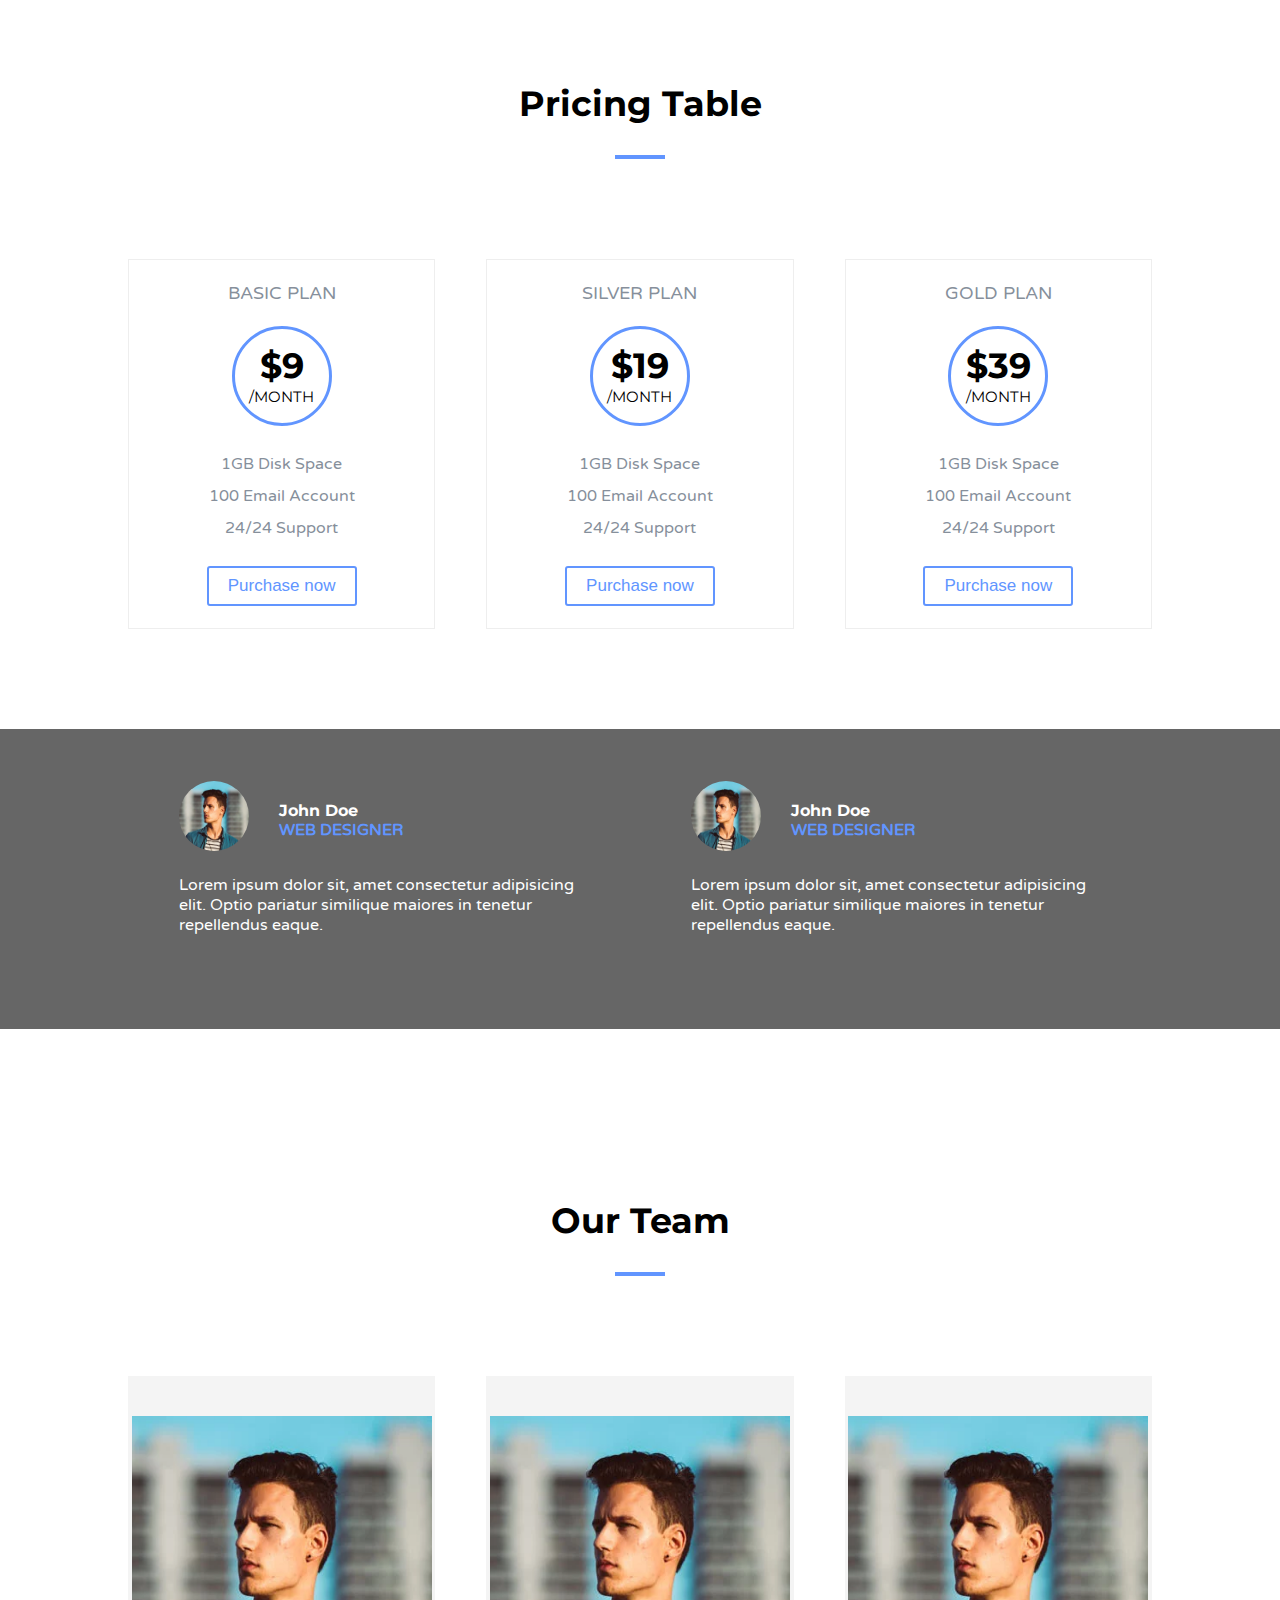
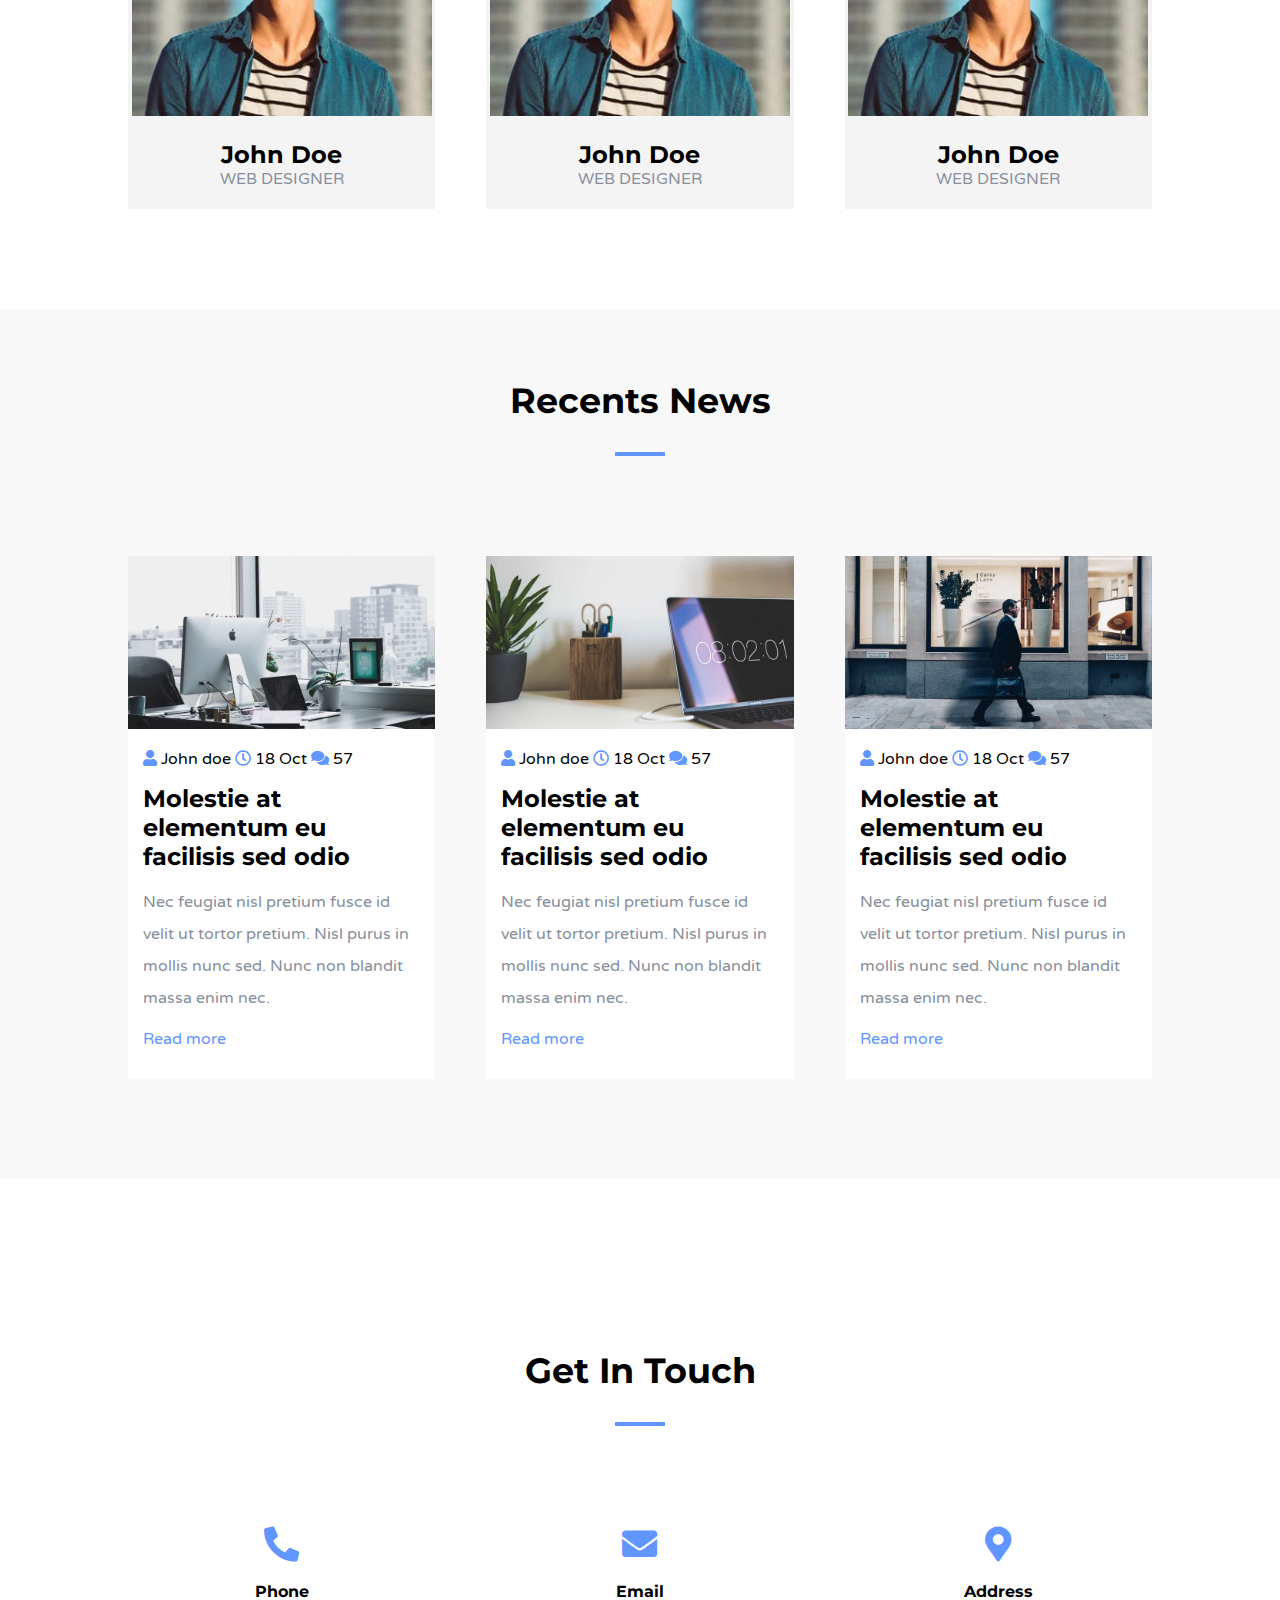
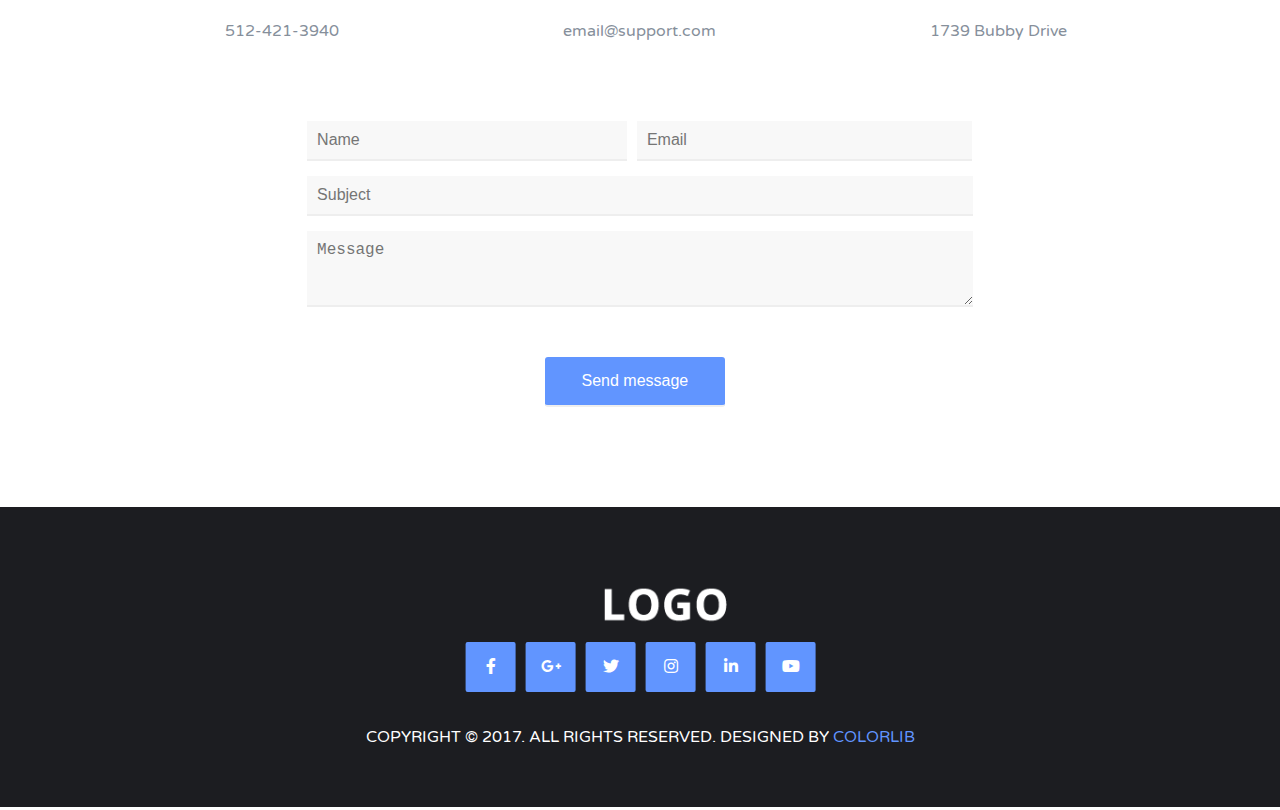
<file: template.html>
<!DOCTYPE html>
<html lang="en">
<head>
    <meta charset="UTF-8">
    <meta http-equiv="X-UA-Compatible" content="IE=edge">
    <meta name="viewport" content="width=device-width, initial-scale=1.0">
    <link rel="stylesheet" href="css/style.css">
    <link rel="stylesheet" href="css/all.min.css">
    <link rel="preconnect" href="https://fonts.googleapis.com">
    <link rel="preconnect" href="https://fonts.gstatic.com" crossorigin>
    <link href="https://fonts.googleapis.com/css2?family=Varela+Round&display=swap" rel="stylesheet">
    <link href="https://fonts.googleapis.com/css2?family=Montserrat&display=swap" rel="stylesheet">
    <link href="https://fonts.googleapis.com/css2?family=Montserrat:wght700&display=swap" rel="stylesheet">

    <title>HTML CSS Template 1</title>
</head>
<body>
    <!-- Header -->
    <div class="header">
        <div class="container">
        <div class="header-content">
            <div class="logo">
                <img src="images/logo-alt.webp" alt="logo" draggable="false">
            </div>
            <ul class="nav">
                <li><a href="#" class="active">home</a></li>
                <li><a href="#">about</a></li>
                <li><a href="#">portfolio</a></li>
                <li><a href="#">services</a></li>
                <li><a href="#">prices</a></li>
                <li><a href="#">team</a></li>
                <li><a href="#" class="dropdown">blog</a>
                <ul class="dropdown-menu">
                    <li><a href="#">blog post</a></li>
                </ul>
                </li>
                <li><a href="#">contact</a></li>
            </ul>
            <div class="clear"></div>
        </div>
    </div><!-- ./container -->
    </div> <!-- ./header -->
    <!-- Home -->
    <div class="home">
        <div class="overlay">
        <div class="home-content">
            <h1 class="title">we are creative agency</h1>
            <p class="home-desc">
                Morbi mattis felis at nunc. Duis viverra diam non justo. In nisl. Nullam sit amet magna in magna gravida vehicula. Mauris tincidunt sem sed arcu. Nunc posuere.
            </p>
            <button class="btn btn-start">Get Started !</button>
            <button class="btn btn-learn">Learn More !</button>
        </div><!-- ./home-content -->
        </div><!-- ./overlay -->
    </div><!-- ./home -->
    <!-- About -->
    <div class="about">
        <!-- Section header -->
    <div class="section-header">
        <h2 class="title">welcome to website</h2>
        <span class="line"></span>
    </div>
        <div class="container">
            <div class="about-item overlay-ltr">
                <i class="fa fa-cogs"></i>
                <h3 class="item-title">
                    Fully Customizible
                </h3>
                <p class="item-desc">
                    Maecenas tempus tellus eget condimentum rhoncus sem quam semper libero sit amet.
                </p>
                <a href="#">read more</a>
            </div>
            <div class="about-item overlay-ltr mrg">  
                <i class="fa fa-magic"></i>
                <h3 class="item-title">
                    Awesome Features
                </h3>
                <p class="item-desc">
                    Maecenas tempus tellus eget condimentum rhoncus sem quam semper libero sit amet.
                </p>
                <a href="#">read more</a>
            </div>
            <div class="about-item overlay-ltr">
                <i class="fa fa-mobile-alt"></i>
                <h3 class="item-title">
                    Fully Responsive
                </h3>
                <p class="item-desc">
                    Maecenas tempus tellus eget condimentum rhoncus sem quam semper libero sit amet.
                </p>
                <a href="#">read more</a>
            </div>
            <div class="clear"></div>
        </div><!-- ./container -->
    </div><!-- ./about -->
    <!-- Portfolio -->
    <div class="portfolio">
        <!-- Section header -->
    <div class="section-header">
        <h2 class="title">featured works</h2>
        <span class="line"></span>
    </div>
    <div class="container">
        <div class="port-item">
            <img src="images/work/work1.webp" alt="work">
            <div class="layer-content">
                <div class="content-info">
                <span class="category">category</span>
                <h3 class="layer-content-title">Lorem ipsum dolor</h3>
                <a href="#"><i class="fas fa-external-link-alt"></i></a>
                <a href="#"><i class="fa fa-search"></i></a>
                </div>
            </div>
        </div>
        <div class="port-item mrg">
            <img src="images/work/work2.webp" alt="work">
            <div class="layer-content">
                <div class="content-info">
                    <span class="category">category</span>
                    <h3 class="layer-content-title">Lorem ipsum dolor</h3>
                    <a href="#"><i class="fas fa-external-link-alt"></i></a>
                    <a href="#"><i class="fa fa-search"></i></a>
                    </div>
            </div>
        </div>
        <div class="port-item">
            <img src="images/work/work3.webp" alt="work">
            <div class="layer-content">
                <div class="content-info">
                    <span class="category">category</span>
                    <h3 class="layer-content-title">Lorem ipsum dolor</h3>
                    <a href="#"><i class="fas fa-external-link-alt"></i></a>
                    <a href="#"><i class="fa fa-search"></i></a>
                </div>
            </div>
        </div>
        <div class="port-item">
            <img src="images/work/work4.webp" alt="work">
            <div class="layer-content">
                <div class="content-info">
                    <span class="category">category</span>
                    <h3 class="layer-content-title">Lorem ipsum dolor</h3>
                    <a href="#"><i class="fas fa-external-link-alt"></i></a>
                    <a href="#"><i class="fa fa-search"></i></a>
                </div>
            </div>
        </div>
        <div class="port-item mrg">
            <img src="images/work/work5.webp" alt="work">
            <div class="layer-content">
                <div class="content-info">
                    <span class="category">category</span>
                    <h3 class="layer-content-title">Lorem ipsum dolor</h3>
                    <a href="#"><i class="fas fa-external-link-alt"></i></a>
                    <a href="#"><i class="fa fa-search"></i></a>
                </div>
            </div>
        </div>
        <div class="port-item">
            <img src="images/work/work6.webp" alt="work">
            <div class="layer-content">
                <div class="content-info">
                    <span class="category">category</span>
                    <h3 class="layer-content-title">Lorem ipsum dolor</h3>
                    <a href="#"><i class="fas fa-external-link-alt"></i></a>
                    <a href="#"><i class="fa fa-search"></i></a>
                </div>
            </div>
        </div>
        <div class="clear"></div>
    </div>
    </div><!-- ./portfolio -->
    <div class="services">
        <!-- Section header -->
    <div class="section-header">
        <h2 class="title">what we offer</h2>
        <span class="line"></span>
    </div>
    <div class="container">
        <div class="service-item overlay-ltr">
            <i class="far fa-gem"></i>
            <h2 class="service-title">app development</h2>
            <p class="service-desc">
                Maecenas tempus tellus eget condimentum rhoncus sem quam semper libero.
            </p>
        </div>
        <div class="service-item overlay-ltr mrg">
            <i class="fas fa-rocket"></i>
            <h2 class="service-title">graphic design</h2>
            <p class="service-desc">
                Maecenas tempus tellus eget condimentum rhoncus sem quam semper libero.
            </p>
        </div>
        <div class="service-item overlay-ltr">
            <i class="fa fa-cogs"></i>
            <h2 class="service-title">creative idea</h2>
            <p class="service-desc">
                Maecenas tempus tellus eget condimentum rhoncus sem quam semper libero.
            </p>
        </div>
        <div class="service-item overlay-ltr">
            <i class="fas fa-bullhorn"></i>
            <h2 class="service-title">marketing</h2>
            <p class="service-desc">
                Maecenas tempus tellus eget condimentum rhoncus sem quam semper libero.
            </p>
        </div>
        <div class="service-item overlay-ltr mrg">
            <i class="fa fa-pencil-alt"></i>
            <h2 class="service-title">awesome support</h2>
            <p class="service-desc">
                Maecenas tempus tellus eget condimentum rhoncus sem quam semper libero.
            </p>
        </div>
        <div class="service-item overlay-ltr">
            <i class="fa fa-flask"></i>
            <h2 class="service-title">brand design</h2>
            <p class="service-desc">
                Maecenas tempus tellus eget condimentum rhoncus sem quam semper libero.
            </p>
        </div>
        <div class="clear"></div>
    </div>
    </div><!-- ./services -->
    <!-- Why Us -->
    <div class="whyUs">
    <div class="whyUs-item">
           <!-- Section header -->
    <div class="section-header">
        <h2 class="title">why choose us</h2>
        <span class="line"></span>
    </div> 
    <p class="whyUs-desc">
        Molestie at elementum eu facilisis sed odio. Scelerisque in dictum non consectetur a erat. Aliquam id diam maecenas ultricies mi eget mauris. Ultrices sagittis orci a scelerisque purus.
    </p>
    <ul class="whyUs-list">
        <li>
            <i class="far fa-check-circle"></i>
            Quis varius quam quisque id diam vel quam elementum.
        </li>
        <li>
            <i class="far fa-check-circle"></i>
            Mauris augue neque gravida in fermentum.
        </li>
        <li>
            <i class="far fa-check-circle"></i>
            Orci phasellus egestas tellus rutrum.
        </li>
        <li>
            <i class="far fa-check-circle"></i>
            Nec feugiat nisl pretium fusce id velit ut tortor pretium.
        </li>
    </ul>
    </div><!--./whyUs-item-->
    <div class="whyUs-item right">
        <div class="whyUs-img">
            <img src="images/about/about2.webp" alt=""> 
        </div>
        <ul class="dots">
            <li class="first"></li>
            <li></li>
            <li></li>
            <li></li>
        </ul>
    </div><!-- ./whyUs-item -->
    <div class="clear"></div>
    </div><!-- ./whyUs -->
    <!-- count -->
    <div class="count">
        <div class="overlay">
            <div class="container">
            <div class="count-item">
                <i class="fas fa-users"></i>
                <h3 class="num">451</h3>
                <span class="count-desc">Happy clients</span>
            </div>
            <div class="count-item">
                <i class="fas fa-trophy"></i>
                <h3 class="num">12</h3>
                <span class="count-desc">Awards won</span>
            </div>
            <div class="count-item">
                <i class="fas fa-coffee"></i>
                <h3 class="num">541K</h3>
                <span class="count-desc">Cups of Coffee</span>
            </div>
            <div class="count-item">
                <i class="fas fa-file"></i>
                <h3 class="num">45</h3>
                <span class="count-desc">Projects completed</span>
            </div>
            <div class="clear"></div>
        </div>
        </div><!-- ./overlay -->
    </div><!-- ./count -->
    <!-- Pricing section -->
    <div class="pricing">
            <!-- Section header -->
    <div class="section-header">
        <h2 class="title">pricing table</h2>
        <span class="line"></span>
    </div>
        <div class="container">
            <div class="price-item overlay-top">
                <span class="price-title">basic plan</span>
                <span class="price">$9 <span class="month">/month</span></span>
                <span class="info">
                    1GB Disk Space <br> 100 Email Account <br> 24/24 Support
                </span>
                <button class="purchase">Purchase now</button>
            </div>
            <div class="price-item overlay-top mrg">
                <span class="price-title">silver plan</span>
                <span class="price">$19 <span class="month">/month</span></span>
                <span class="info">
                    1GB Disk Space <br> 100 Email Account <br> 24/24 Support
                </span>
                <button class="purchase">Purchase now</button>
            </div>
            <div class="price-item overlay-top">
                <span class="price-title">gold plan</span>
                <span class="price">$39 <span class="month">/month</span></span>
                <span class="info">
                    1GB Disk Space <br> 100 Email Account <br> 24/24 Support
                </span>
                <button class="purchase">Purchase now</button>
            </div>
            <div class="clear"></div>
        </div>
    </div><!-- ./pricing -->
    <!-- Team section -->
    <div class="team">
        <div class="overlay">
        <div class="container">
            <div class="member">
                <div class="member-info">
                <img src="images/team/team1.webp" alt="team member">
                <div class="holding-job-name">
                <h4 class="name">john doe</h4>
                <span class="job">web designer</span>
                </div><!-- ./holding-job-name -->
                </div><!-- ./member-info -->
                <p class="desc">Lorem ipsum dolor sit, amet consectetur adipisicing elit. Optio pariatur similique maiores in tenetur repellendus eaque.</p>
            </div>
            <div class="member">
                <div class="member-info">
                    <img src="images/team/team1.webp" alt="team member">
                    <div class="holding-job-name">
                        <h4 class="name">john doe</h4>
                        <span class="job">web designer</span>
                    </div><!-- ./holding-job-name -->
                </div><!-- ./member-info -->
                <p class="desc">Lorem ipsum dolor sit, amet consectetur adipisicing elit. Optio pariatur similique maiores in tenetur repellendus eaque.</p>
            </div>
            <div class="clear"></div>
        </div>
    </div><!-- ./overlay -->
    </div><!-- ./team -->
    <!-- Our Team Section -->
    <div class="our-team">
       <!-- Section header -->
    <div class="section-header">
        <h2 class="title">our team</h2>
        <span class="line"></span>
    </div><!-- ./section-header -->
    <div class="container">
        <div class="member overlay-top">
                <div class="team-img">
                    <img src="images/team/team1.webp" alt="team member">
                    <div class="icon">
                        <a href="#"><i class="fab fa-facebook-f"></i></a>
                        <a href="#"><i class="fab fa-google-plus-g"></i></a>
                        <a href="#"><i class="fab fa-twitter"></i></a>
                    </div>
                </div>
                <div class="team-content">
                    <h4 class="name">john doe</h4>
                    <span class="job">web designer</span>
                </div>
        </div><!-- ./member -->
        <div class="member overlay-top mrg">
                <div class="team-img">
                    <img src="images/team/team1.webp" alt="team member">
                    <div class="icon">
                        <a href="#"><i class="fab fa-facebook-f"></i></a>
                        <a href="#"><i class="fab fa-google-plus-g"></i></a>
                        <a href="#"><i class="fab fa-twitter"></i></a>
                    </div>
                </div>
                <div class="team-content">
                    <h4 class="name">john doe</h4>
                    <span class="job">web designer</span>
                </div>
         </div><!-- ./member -->
        <div class="member overlay-top">
                <div class="team-img">
                    <img src="images/team/team1.webp" alt="team member">
                    <div class="icon">
                        <a href="#"><i class="fab fa-facebook-f"></i></a>
                        <a href="#"><i class="fab fa-google-plus-g"></i></a>
                        <a href="#"><i class="fab fa-twitter"></i></a>
                    </div>
                </div>
                <div class="team-content">
                    <h4 class="name">john doe</h4>
                    <span class="job">web designer</span>
                </div>
        </div><!-- ./member -->
        <div class="clear"></div>
    </div>
    </div><!-- ./our-team -->
    <!-- Blog section -->
    <div class="blog">
        <!-- Section header -->
    <div class="section-header">
        <h2 class="title">recents news</h2>
        <span class="line"></span>
    </div><!-- ./header -->
    <div class="container">
        <div class="blog-item">
            <div class="blog-img">
                <img src="images/blog/blog1.webp" alt="blog">
            </div>
            <div class="img-caption">
                <i class="fas fa-user"></i>
                <span>John doe</span>
                <i class="far fa-clock"></i>
                <span>18 Oct</span>
                <i class="fas fa-comments"></i>
                <span>57</span>
            </div>
            <h2 class="blog-title">
                Molestie at elementum eu facilisis sed odio
            </h2>
            <p class="desc">
                Nec feugiat nisl pretium fusce id velit ut tortor pretium. Nisl purus in mollis nunc sed. Nunc non blandit massa enim nec.
            </p>
            <a href="#" id="readM">Read more</a>
        </div><!-- ./blog-item -->
        <div class="blog-item mrg">
            <div class="blog-img">
                <img src="images/blog/blog2.webp" alt="blog">
            </div>
            <div class="img-caption">
                <i class="fas fa-user"></i>
                <span>John doe</span>
                <i class="far fa-clock"></i>
                <span>18 Oct</span>
                <i class="fas fa-comments"></i>
                <span>57</span>
            </div>
            <h2 class="blog-title">
                Molestie at elementum eu facilisis sed odio
            </h2>
            <p class="desc">
                Nec feugiat nisl pretium fusce id velit ut tortor pretium. Nisl purus in mollis nunc sed. Nunc non blandit massa enim nec.
            </p>
            <a href="#" id="readM">Read more</a>
        </div><!-- ./blog-item -->
        <div class="blog-item">
            <div class="blog-img">
                <img src="images/blog/blog3.webp" alt="blog">
            </div>
            <div class="img-caption">
                <i class="fas fa-user"></i>
                <span>John doe</span>
                <i class="far fa-clock"></i>
                <span>18 Oct</span>
                <i class="fas fa-comments"></i>
                <span>57</span>
            </div>
            <h2 class="blog-title">
                Molestie at elementum eu facilisis sed odio
            </h2>
            <p class="desc">
                Nec feugiat nisl pretium fusce id velit ut tortor pretium. Nisl purus in mollis nunc sed. Nunc non blandit massa enim nec.
            </p>
            <a href="#" id="readM">Read more</a>
        </div><!-- ./blog-item -->
        <div class="clear"></div>
    </div>
    </div><!-- ./blog -->
    <!-- Contact section -->
    <div class="contact">
        <!-- Section header -->
    <div class="section-header">
        <h2 class="title">get in touch</h2>
        <span class="line"></span>
    </div><!-- ./header -->
    <div class="container">
        <div class="contact-info">
            <div class="contact-item">
                <i class="fas fa-phone-alt"></i>
                <h4 class="cont-way">Phone</h5>
                <span>512-421-3940</span>
            </div><!-- ./contact-item -->
            <div class="contact-item mrg">
                <i class="fas fa-envelope"></i>
                <h4 class="cont-way">Email</h5>
                <span>email@support.com</span>
            </div><!-- ./contact-item -->
            <div class="contact-item">
                <i class="fas fa-map-marker-alt"></i>
                <h4 class="cont-way">Address</h5>
                <span>1739 Bubby Drive</span>
            </div><!-- ./contact-item -->
        </div><!-- ./contact-info -->
        <div class="contact-form">
            <form action="POST">
                <div class="input-parent">
                <input type="text" class="half" placeholder="Name" style="width: calc(50% - 20px); margin-top: 80px;">
                <input type="email" class="half" placeholder="Email" style="width: calc(50% - 5px); margin-top: 80px;">
                <div class="clear"></div>
                </div>
                <input type="text" placeholder="Subject">
                <textarea cols="100" rows="3" placeholder="Message"></textarea>
                <input id="send" type="submit" value="Send message">
            </form>
        </div>
    </div>
    </div><!-- ./contact -->
    <!-- Footer section -->
    <div class="footer">
        <div class="container">
            <div class="logo">
                <img src="images/logo-alt.webp" alt="logo">
            </div>
            <div class="social">
                <a href="#"><i class="fab fa-facebook-f"></i></a>
                <a href="#"><i class="fab fa-google-plus-g"></i></a>
                <a href="#"><i class="fab fa-twitter"></i></a>
                <a href="#"><i class="fab fa-instagram"></i></a>
                <a href="#"><i class="fab fa-linkedin-in"></i></a>
                <a href="#"><i class="fab fa-youtube"></i></a>
                <div class="clear"></div>
            </div>
            <div class="copyright">
                <span>
                    copyright &copy; 2017. all rights reserved. designed by
                </span>
                <a href="#">colorlib</a>
            </div>
        </div>
    </div><!-- ./footer -->
</body>
</html>
</file>
<file: css/style.css>
/* 

    1- common style
    2- general style
    3- sections
        3.0 Header section
        3.1 Home section 
        3.2 About section
        3.3 Portfolio section 
        3.4 Services section 
        3.5 Prices section 
        3.6 Team section 
        3.7 Blog section 
        3.8 Contact section 
        3.9 Footer section 
*/
/* 
    1- common
-overlay
-container
-opacity hover
-section header
-section padding
-hover effect 1(left to right)
-hover effect 2(top to bottom)

*/
.opacity{
    transition: opacity 0.5s;
}
.overlay{
    position: absolute;
    width: 100%;
    height: 100%;
    top: 0;
    left: 0;
    background-color: rgba(0, 0, 0, 0.6);
}
.overlay-ltr{
    position: relative;
}
.overlay-ltr:after{
    content: "";
    position: absolute;
    width: 0;
    height: 100%;
    top: 0;
    left: 0;
    z-index: -1;
    background-color: rgb(34, 34, 34);
    transition: 1s;
}
.overlay-ltr:hover::after{
    width: 100%;
}
.overlay-top{
    position: relative;
}
.overlay-top:after{
    content: "";
    position: absolute;
    width: 100%;
    height: 0;
    top: 0;
    left: 0;
    z-index: -1;
    background-color: rgb(34, 34, 34);
    transition: 1s;
}
.overlay-top:hover::after{
    height: 100%;
}
.mrg{
    margin: 0 5%;
}
.whyUs, .team{
    margin-top: 100px;
}
img{
    width: 100%;
}
/* 2- General */
*{
    margin: 0;
    padding: 0;
    box-sizing: border-box;
}
:root{
    --maincolor: #6195FF;
    --secondaryColor: #fff;
    --bgColor: #f8f8f8;
    --border: solid #eee ;
}
body{
    font-family: 'Varela Round',sans-serif;
}
.container{
    width: 80%;
    margin: auto;
}
.clear{
    clear: both;
}
h1,h2,h3,h4,h5,h6{
    font-family: 'Montserrat', sans-serif;
}
.section-header{
    text-align: center;
    margin: 100px ;
}
.section-header .title{
    text-transform: capitalize;
    margin: 30px;
    padding-top: 70px;
    font-size: 35px;
}
.section-header .line{
    display: block;
    height: 4px;
    width: 50px;
    margin: auto;
    background-color: var(--maincolor);
}
a{
    text-decoration: none;
}
/* Sections */
/* header */
.header{
    position: fixed;
    z-index: 3;
    width: 100%;
    background-color: rgba(0, 0, 0, 0.6);
}
.header .logo{
    width: 25%;
    float:left;
    margin: 15px 5% 0;
}
.header .logo img{
    width: 30%;
}
.header .nav{
    width: 65%;
    float:left;
    list-style: none;
}
.nav > li{
    display: inline-block;
}
.nav > li > a{
    display: block;
    text-decoration: none;
    text-transform: capitalize;
    color: var(--secondaryColor);
    padding: 30px 15px 0;
}

.nav > li > a::after{
    content: "";
    display: block;
    width: 0%;
    height: 2px;
    margin-top: 3px;
    background-color: var(--maincolor);
    transition: width 0.5s;
}
.nav > li > a:hover::after {
    width: 100%;
}
.dropdown{
    position: relative;
}
.dropdown-menu{
    position: absolute;
    background-color: var(--maincolor);
    list-style: none;
    top: 80%;
    padding: 10px;
    opacity: 0;
    visibility: hidden;
    transition: opacity 0.5s;
}
.dropdown-menu a{
    text-decoration: none;
    text-transform: capitalize;
    color: var(--secondaryColor);
}
.dropdown:hover ~ .dropdown-menu{
    opacity: 1;
    visibility:visible;
}
/* Home section */
.home{
    background-image: url(../images/background/background1.webp);
    background-size: cover;
    height: 100vh;
    position: relative;
}
.home-content{
    position: absolute;
    top: 50%;
    left: 50%;
    transform: translate(-50%,-50%);
    text-align: center;
    width: 70%;
}
.home .title{
    color: var(--secondaryColor);
    text-transform: uppercase;
    font-size: 55px;
    word-spacing: 7px;
    font-weight: bolder;
}
.home-desc{
    color: var(--secondaryColor);
    line-height: 25px;
    font-weight:100;
    margin: 20px 0;
}
.home .btn{
    width: 160px;
    height: 45px;
    font-size: 16px;
    font-weight:100;
    border-radius: 3px;
    border: none;
    cursor: pointer;
    margin: 0 5px;
    transition: opacity 0.5s;
}
.home .btn-started{
    color:#10161A ;
}
.home .btn-learn{
    background-color: var(--maincolor);
    color:var(--secondaryColor);
}
.home .btn:hover{
    opacity: 0.8;
}
/* About section*/
.about .about-item{
    width: 30%;
    float: left;
    text-align: center;
    border: 1px var(--border);
    padding: 40px 20px;
}
.about .item-title{
    transition: color 1s;
}
.about .item-desc{
    margin: 20px 0;
    color: #868F9B;
}
.about a{
   color: var(--maincolor);
   font-size: 18px;
   text-transform: capitalize;
}
.about i{
    color: var(--maincolor);
    font-size: 34px; 
    margin-bottom: 20px;

}
.about-item:hover .item-title{
    color: rgb(247, 244, 241);
}
/* Portfolio section */
.portfolio{
    background-color: var(--bgColor);
}
.port-item{
    float: left;
    width: 30%;
    margin-bottom: 20px;
    margin-top: 20px;
    position: relative;
}
.layer-content{
    text-align: center;
    position: absolute;
    left: -17px;
    top: -20px;
    right: 0;
    bottom: 0;
    background-color: rgba(0, 0, 0, 0.582);
    width: 110%;
    height: 110%;
    opacity: 0;
    visibility: hidden;
    transition: opacity 0.5s;
}
.port-item:hover .layer-content{
    opacity: 1;
    visibility: visible;
}
.layer-content .content-info{
    position: absolute;
    top: 50%;
    left: 50%;
    transform: translate(-50%,-50%);
    width: 100%;
}
.layer-content-title{
    margin: 10px 0;
    font-weight: bolder;
    color: var(--secondaryColor);
    position: relative;
    top: 10px;
    transition: 0.5s;
}
.layer-content .category{
    text-transform: uppercase;
    color: var(--maincolor);
    font-weight: bolder;
    position: relative;
    top: 10px;
    transition: 0.7s;
}
.layer-content a i{
    background-color: var(--maincolor);
    width: 50px;
    height: 50px;
    color: rgb(255, 255, 255);
    line-height: 50px;
    position: relative;
    top: 10px;
    transition: 0.9s;
}
.port-item:hover .layer-content i,
.port-item:hover .layer-content .category,
.port-item:hover .layer-content .layer-content-title{
    top: 0px;
}
/* Services section */
.service-item{
    float: left;
    width: 30%;
    text-align: left;
    position: relative;
    border: 1px var(--border);
    padding: 40px 20px 40px 70px;
    margin-bottom: 15px;
    margin-top: 15px;
}
.service-item i{
    display: block;
    color: var(--maincolor);
    position: absolute;
    top: 45px;
    left: 20px;
    font-size: 34px;
}
.service-title{
    text-transform: capitalize;
    transition: 0.8s;
}
.service-desc{
    margin: 20px 0;
    color: #868F9B;
    line-height: 25px;
}
.service-item:hover .service-title{
    color: rgb(247, 244, 241);
}
/* Why us section */
.whyUs{
    background-color: var(--bgColor);
}
.whyUs .whyUs-item{
    float: left;
    width: 50%;
}
.whyUs .section-header{
    text-align: left;
    margin: 60px 0px 50px 60px;
}
.whyUs .section-header .line{
    margin-left: 35px;
}
.whyUs-img img{
    width: 80%;
    margin: 60px;
    margin-top: 140px;
}
.whyUs-desc, .whyUs-list{
    margin-left: 90px;
    color: #868F9B;
    line-height: 25px;
}
.whyUs-list{
    list-style: none;
    font-size: 18px;
    padding: 25px;
    padding-left: 0px;
    line-height: 1.6;
}
.whyUs-list i{
    color: var(--maincolor);
    font-size: 30px;
    line-height: 30px;
}
.whyUs-item .dots{
    list-style: none;
    position: absolute;
    top: 90%;
    left: 50%;
}
.whyUs-item.right{
    position: relative;
}
.whyUs-item .dots li{
    display: inline-block;
    width: 15px;
    height: 15px;
    background-color: rgb(228, 228, 228);   
    border-radius: 50%;
    margin-top: 10px;
} 
.whyUs-item .dots .first{
    background-color: var(--maincolor);
}
.whyUs-item .dots li:hover{
    background-color: var(--maincolor);
}
/* Count section */
.count{
    width: 100%;
    height: 300px;
    background-image: url(../images/background/background2.webp);
    background-size: cover;
    background-attachment: fixed;
    position: relative;
}
.count-item{
    float: left;
    width: 20%;
    margin: 2.5%;
    padding-top: 60px;
    text-align: center;
    color: var(--secondaryColor);
}
.count-item i{
    color: var(--maincolor);
    font-size: 30px;
}
.count-item .num{
    margin: 20px;
    font-size: 32px;
}
.count-item .count-desc{
    font-size: 18px;
}
/* Prices section */
.price-item{
    float: left;
    width: 30%;
    border: 1px var(--border);
    text-align: center;
}
.price-item span{
    display: block;
    color: #868f9b;
    margin: 22px 0;
}
.price-title{
    text-transform: uppercase;
    font-size: 18px;
}
span.price{
    margin: auto;
    border: 3px solid var(--maincolor);
    border-radius: 50%;
    width: 100px;
    height: 100px;
    color: black;
    font-size: 35px;
    font-weight: 700;
    font-family: 'Montserrat', sans-serif;
    padding: 15px 0;
    transition: color 0.5s;
}
.price-item span.month {
    text-transform: uppercase;
    display: block;
    color: #000;
    font-weight: lighter;
    font-size: 15px;
    margin: 0;
    transition: color 0.5s;
}
.price-item .info{
    line-height: 2;
}
.purchase{
    background-color: transparent;
    border: 2px solid var(--maincolor);
    font-size: 17px;
    width: 150px;
    padding: 8px;
    border-radius: 3px;
    margin-bottom: 22px;
    color: var(--maincolor);
}
.price-item:hover .price-title{
    color: var(--maincolor);
}
.price-item:hover .price,
.price-item:hover .month{
    color: var(--secondaryColor);
}
/* Team section */
.team{
    width: 100%;
    height: 300px;
    background-image: url(../images/background/background3.webp);
    background-size: cover;
    background-attachment: fixed;
    position: relative;
}
.team .member{
    float: left;
    width: 40%;
    margin: 5%;
}
.team .member-info{
    position: relative;
}
.team .member img{
    width: 70px;
    height: 70px;
    border-radius: 50%;
    position: absolute;
    top: 0;
    left: 0;
}
.team .holding-job-name{
    padding-left: 100px;
    padding-top: 20px;
}
.team .name{
    text-transform: capitalize;
    color: var(--secondaryColor);
}
.team .job{
    text-transform: uppercase;
    color: var(--maincolor);
    font-weight: bold;
}
.team .desc{
    margin-top: 35px;
    color: var(--secondaryColor);
}
/* Our Team section */
.our-team .member{
    background-color: #F4F4F4;
    width: 30%;
    float: left;
    text-align: center;
}
.our-team .name{
    text-transform: capitalize;
    font-size: 24px;
    transition: color 1s;
}
.our-team .job{
    display: block;
    text-transform: uppercase;
    color: #868F9B;
    transition: color 1s;
}
.our-team .team-img{
    width: 300px;
    height: 300px;
    margin: 40px auto 24px;
    position: relative;
}
.our-team .team-img img{
    height: 100%;
}

.our-team .team-img .icon{
    position: absolute;
    right: 0;
    left: 0;
    top: 0;
    bottom: 0;
    background-color: rgba(0, 0, 0, 0.39);
    opacity: 0;
    visibility: hidden;
}
.our-team .team-img .icon a{
    display: block;
    background-color: #6196ff9c;
    color: var(--secondaryColor);
    width: 50px;
    line-height: 50px;
    margin-left: auto;
}
.our-team .team-content{
    margin-bottom: 20px;
}
.our-team .member.overlay-top{
    z-index: 1;
}
.our-team .member:hover .icon{
    opacity: 1;
    visibility: visible;
}
.our-team .member:hover .name{
    color: var(--secondaryColor);
}
.our-team .member:hover .job{
    color: var(--maincolor);
}
/* Blog section */
.blog{
    background-color: var(--bgColor);
    padding-bottom: 100px;
}
.blog-item{
    float: left;
    width: 30%;
    background-color: var(--secondaryColor);
}
.blog-img{
    width:100%

}
.blog .img-caption, .blog .desc, .blog-title, .blog #readM{
    margin: 15px 0;
    padding: 0 15px;
}
.blog .img-caption i{
    color: var(--maincolor);
}
.blog .desc{
    color:#868F9B;
    line-height: 2;
}
.blog #readM{
    display: block;
    color: var(--maincolor);
    padding-bottom: 15px;
}
/* Contact section */
.contact-item{
    float: left;
    width: 30%;
    text-align: center;
}
.contact-item i{
    color: var(--maincolor);
    font-size: 35px;
}
.contact-item .cont-way{

    margin: 20px;
}
.contact-item span{
    color: #868F9B;
}
.contact-form{
    margin: 100px 17%;
    width: 65%;
}
.contact .contact-form input, textarea{
    font-size: 16px;
    display: block;
    background-color: var(--bgColor);
    border: none;
    border-bottom: 2px var(--border);
    color: #354052;
    padding: 10px 10px;
    margin: 15px 5px;
    width: 100%;
}
.input-parent{
    padding-top: 100px;
    margin-right: -14px;
    height: 100px; 
}
.contact-form .half{
    float: left;
}
textarea{
    resize: vertical;
}
#send{
    background-color: var(--maincolor);
    color: var(--secondaryColor);
    width: 180px;
    border-radius: 3px;
    height: 50px;
    margin: auto;
    margin-top: 50px;
    cursor: pointer;
    transition: opacity 0.5s;
}
#send:hover{
    opacity: 0.8;
}
/* Footer section */
.footer{
    height: 300px;
    background-color: #1C1D21;
    position: relative;
}
.footer .container{
    text-align: center;
    position: absolute;
    top: 50%;
    left: 50%;
    transform: translate(-50%,-50%);
}
.footer .logo{
    width: 150px;
    margin-left: 45%;
}
.footer .social{
    margin-top: 20px;
    margin-left: 55%;
    transform: translate(-50%,-50%);
    text-align: center;
}
.footer .social a{
    display: block;
    float: left;
    background-color: var(--maincolor);
    color: var(--secondaryColor);
    width: 50px;
    line-height: 50px;
    margin: 5px;
    border-radius: 2px;
}
.footer .copyright a{
    color: var(--maincolor);
    text-transform: uppercase;
    transition: opacity 0.5s;  
}
.footer .copyright span{
    text-transform: uppercase;  
    color: var(--secondaryColor);
}

.footer .social a:hover{
    opacity: 0.8;
}
</file>
<file: css/blog.css>
/* Common */
.social a{
    display: block;
    float: left;
    background-color: var(--maincolor);
    color: var(--secondaryColor);
    margin: 5px;
    border-radius: 2px;
}
.social a:hover{
    opacity: 0.8;
}
.a-tag{
    display: inline-block;
    color: #000;
    background-color: var(--bgColor);
    margin-left: 3px;
    line-height: 1.4;
    padding: 7px;
    text-align: center;
    font-size: 14px;   
}
/* General */
*{
    margin: 0;
    padding: 0;
    box-sizing: border-box;
}
:root{
    --maincolor: #6195FF;
    --secondaryColor: #fff;
    --bgColor: #f4f4f4;
    --border: solid #eee ;
}
body{
    font-family: 'Varela Round',sans-serif;
    color: #868F9B;
}
.container{
    width: 80%;
    margin: auto;
}
.clear{
    clear: both;
}
h1,h2,h3,h4,h5,h6{
    font-family: 'Montserrat', sans-serif;
}
a{
    text-decoration: none;
    text-transform: capitalize;  
}
li{
    list-style: none;
}
.section-header{
    margin: 30px 0;
}
.section-header .title{
    text-transform: uppercase;
    font-size: 20px;
    color: black;
}
.section-header .line{
    display: block;
    height: 4px;
    width: 40px;
    margin: 10px 0;
    background-color: var(--maincolor);
}
hr{
    margin: 5px 0;
    background-color: #eee;
    border: none;
    height: 2px;
}
img{
    width: 100%;
}
/* header */
.header{
    position: fixed;
    z-index: 3;
    width: 100%;
    background-color: rgba(0, 0, 0, 0.6);
}
.header .logo{
    width: 25%;
    float:left;
    margin: 15px 5% 0;
}
.header .logo img{
    width: 30%;
}
.header .nav{
    width: 65%;
    float:left;
    list-style: none;
}
.nav > li{
    display: inline-block;
}
.nav > li > a{
    display: block;
    text-decoration: none;
    text-transform: capitalize;
    color: var(--secondaryColor);
    padding: 30px 15px 0;
}

.nav > li > a::after{
    content: "";
    display: block;
    width: 0%;
    height: 2px;
    margin-top: 3px;
    background-color: var(--maincolor);
    transition: width 0.5s;
}
.nav > li > a:hover::after {
    width: 100%;
}
.dropdown{
    position: relative;
}
.dropdown-menu{
    position: absolute;
    background-color: var(--maincolor);
    list-style: none;
    top: 80%;
    padding: 10px;
    opacity: 0;
    visibility: hidden;
    transition: opacity 0.5s;
}
.dropdown-menu a{
    text-decoration: none;
    text-transform: capitalize;
    color: var(--secondaryColor);
}
.dropdown:hover ~ .dropdown-menu{
    opacity: 1;
    visibility:visible;
}
/* Breadcrumps */
.breadcrumb{
    background-color: var(--bgColor);
    border: 2px var(--border);
    padding-top: 100px;
    padding-bottom: 30px;
}
.breadcrumb .title{
    float: left;
    font-size: 40px;
    text-transform: capitalize;
    width: 50%;
    color: #000;
    font-weight: 700;
}
.breadcrumb .bc-link{
    float: left;
    width: 50%;
    padding-left: 25%;
}
.breadcrumb .bc-link li{
    display: inline-block;
    text-transform: capitalize;
    font-size: 16px;
    margin: 3px;
}
.breadcrumb .bc-link a{
    color: var(--maincolor);
}
.breadcrumb .bc-link li + li::before{
    content: "/";
    padding-right: 10px;
}
/* Content Section*/
/* Main Section */
.main {
    float: left;
    width: 70%;
    margin: 100px 0 0;
}
.main-img img{
    width: 100%;
}
.main .img-caption , .main .sub-title , .main .desc{
    margin: 20px 0;
}
.main .img-caption li{
    display: inline-block;
}
.main .img-caption i{
    color: var(--maincolor);
}
.main .img-caption .mrg{
    margin: 0 20px;
}
.main .sub-title{
    color: black;
    font-size: 1.5rem;
}
.main .tags{
    margin: 30px 0;
}
.main .tags span{
    color: #000;
    font-weight: bold;
}
.main .tags i{
    color: var(--maincolor);
    line-height: 1.4;
    margin-right: 5px;
}
.main .bloger{
    width: 100%;
    border: 2px var(--border);
    padding: 15px;
}
.main .bloger-img{
    float: left;
    width:160px
}
.main .bloger-img img{
    width: 100%
}
.main .bloger .info{
    float: left;
    width:calc(75% - 40px);
    margin-left: 40px;
}
.bloger .info .name{
    text-transform: uppercase;
    font-size: 20px;
    color: black;
    font-weight: 700;
}
.bloger .social{
    text-align: center;
    display: inline-block;
    margin-left: 235px;
}
.bloger .social a{
    width: 25px;
    line-height: 25px;
    margin: -4px 4px;
}

.bloger .info hr{
    margin-top: 15px;
    background-color: #eee;
    border: none;
    height: 2px;
}
.side{
    float: left;
    width: calc(30% - 40px);
    margin: 100px 0 0 40px;
}
.side .search{
    width: 100%;
    position: relative;
}
.side #search{
    background-color: var(--bgColor);
    border: none;
    border-bottom: 2px var(--border);
    width: 100%;
    height: 40px;
    padding: 5px;
}
.side .search i{
    position: absolute;
    top: 10px;
    right: 10px;
    color: var(--maincolor);
}
.side .cat-item{
    position: relative;
}
.side .cat-item:hover span{
    color: var(--maincolor);
    opacity: 0.7;
}
.side .cat-item span{
    display: inline-block;
    padding: 3px 5px;
}
.side .cat-name{
    color: black;
    text-transform: capitalize;
}
.side .cat-count{
    position: absolute;
    right: 0;
    color: var(--maincolor);
}
.side .pop-item{
    margin: 10px 0;
}
.side .pop-item.mrg{
    margin: 20px 0;
}
.side .pop-img{
    float: left;
    width: 110px;
}
.side .pop-item .post-info{
    margin-left: 10px;
    float: left;
}
.side .pop-item .post-title{
    color: black;
}
.side .pop-item .date{
    color: var(--maincolor);
    font-size: 13px;
    margin-top: 5px;
    display: block;
}
.side .tags .tag-list a{
    margin: 5px;
}
/* Comment */
.comment{
    border: 1px var(--border);
    padding: 20px;
    padding-bottom: 30px;
}
.comment .comment-img{
    float: left;
    width: 90px;
    height: 90px;
}
.comment .comment-content{
    margin-left: 115px;
}
.comment .comment-head{
    position: relative;
}
.comment .comment-head h4{
    text-transform: capitalize;
    font-size: 20px;
    display: inline-block;
    color: #000;
}
.comment .comment-head span{
    padding-left: 15px;
    text-transform: uppercase;
    font-size: 12px;
}
.comment .comment-head a{
    position: absolute;
    right: 0;
    color: var(--maincolor);
    font-size: 14px;
    text-transform: uppercase;
}
.comment .comment-head i{
    margin-left: 3px;
}
.comment.active{
    border: 1px solid var(--maincolor);
    background-color: var(--bgColor);
}
.comment.active h4{
    color: var(--maincolor);
}
/* Reply Form */
.reply-form{
    margin: 75px 0;
}
.reply-form input, textarea{
    font-size: 16px;
    display: block;
    background-color: var(--bgColor);
    border: none;
    border-bottom: 2px var(--border);
    color: #354052;
    padding: 10px 10px;
    margin: 5px 5px;
}
.input-parent{
    margin-right: -14px;
}
.reply-form .half{
    float: left;
    width: calc(50% - 12px);
}
textarea{
    resize: vertical;
    width: 100%;
}
#send{
    background-color: var(--maincolor);
    color: var(--secondaryColor);
    width: 140px;
    border-radius: 3px;
    height: 50px;
    margin-top: 30px;
    cursor: pointer;
    transition: opacity 0.5s;
}
#send:hover{
    opacity: 0.8;
}
/* Footer section */
.footer{
    height: 300px;
    background-color: #1C1D21;
    position: relative;
}
.footer .container{
    text-align: center;
    position: absolute;
    top: 50%;
    left: 50%;
    transform: translate(-50%,-50%);
}
.footer .logo{
    width: 150px;
    margin-left: 45%;
}
.footer .social{
    margin-top: 20px;
    margin-left: 55%;
    transform: translate(-50%,-50%);
    text-align: center;
}
.footer .social a{
    width: 50px;
    line-height: 50px;
}
.footer .copyright a{
    color: var(--maincolor);
    text-transform: uppercase;
    transition: opacity 0.5s;  
}
.footer .copyright span{
    text-transform: uppercase;  
    color: var(--secondaryColor);
}
</file>
